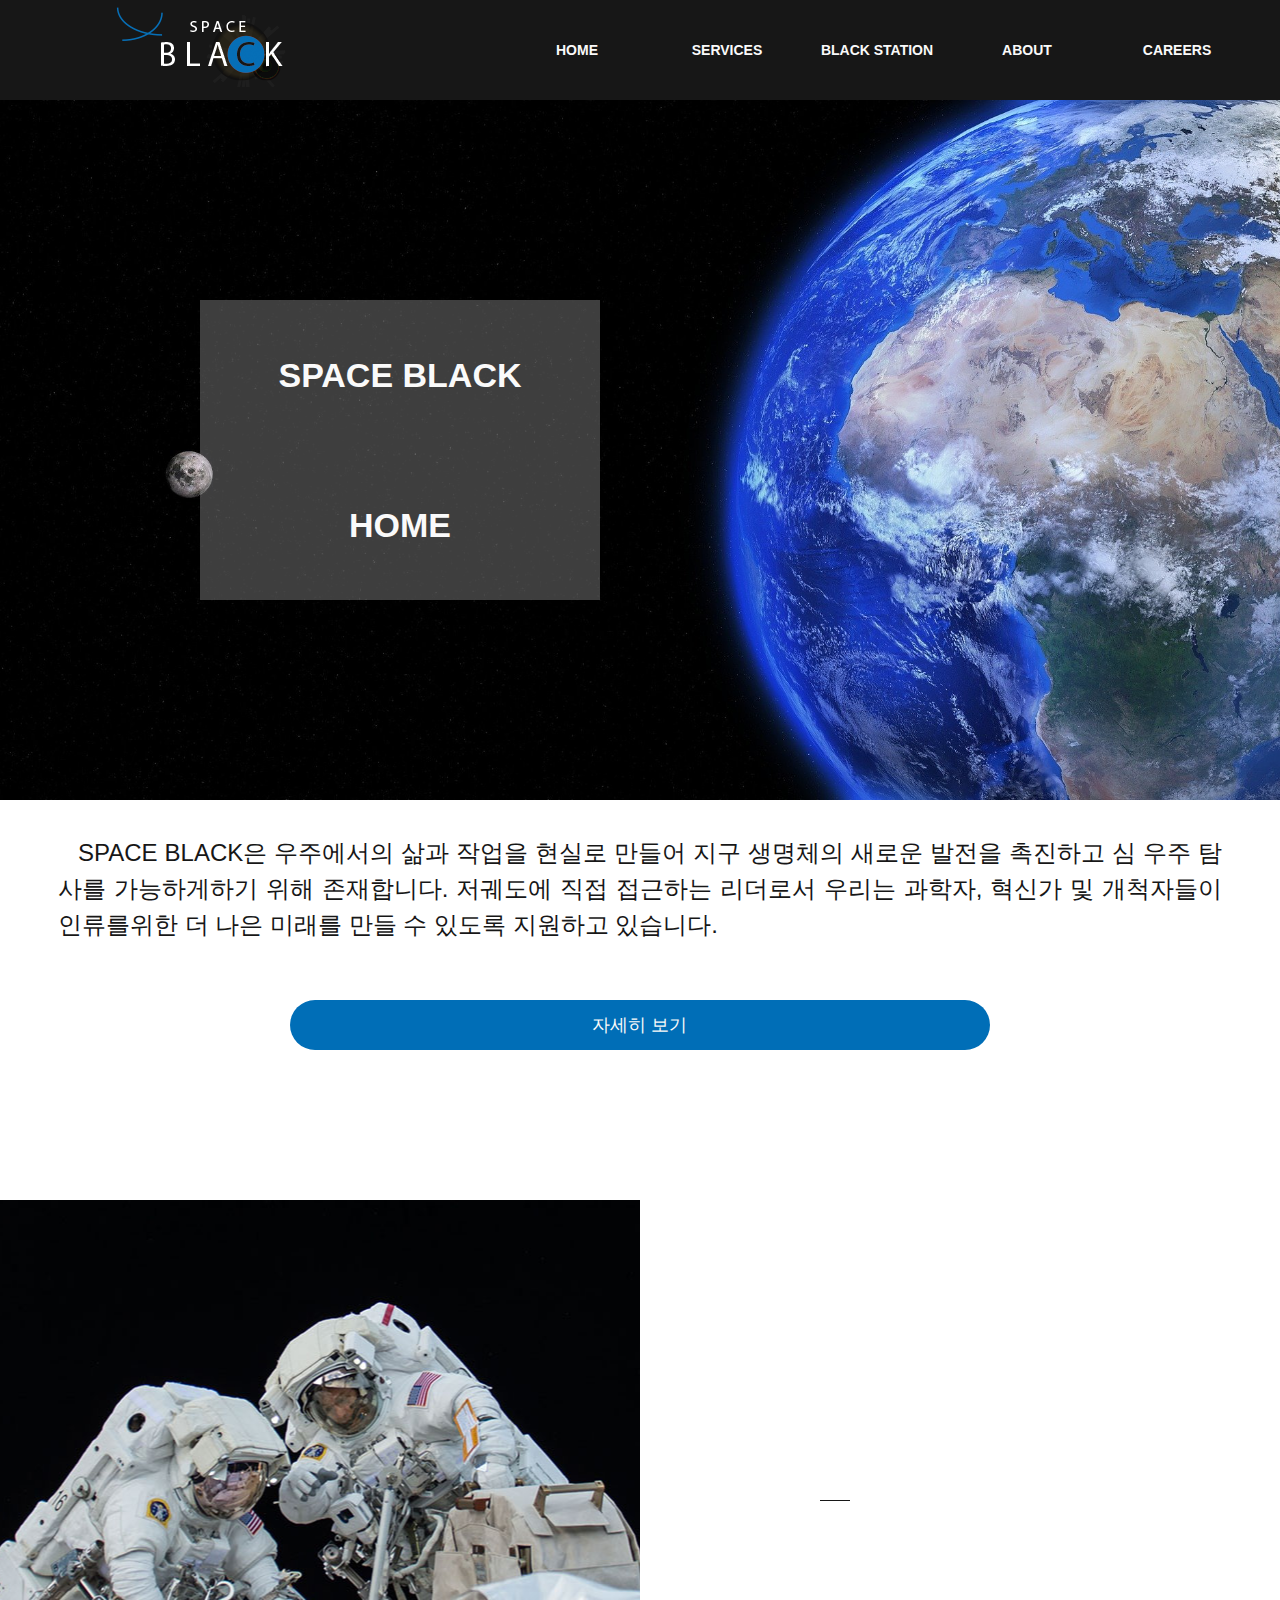
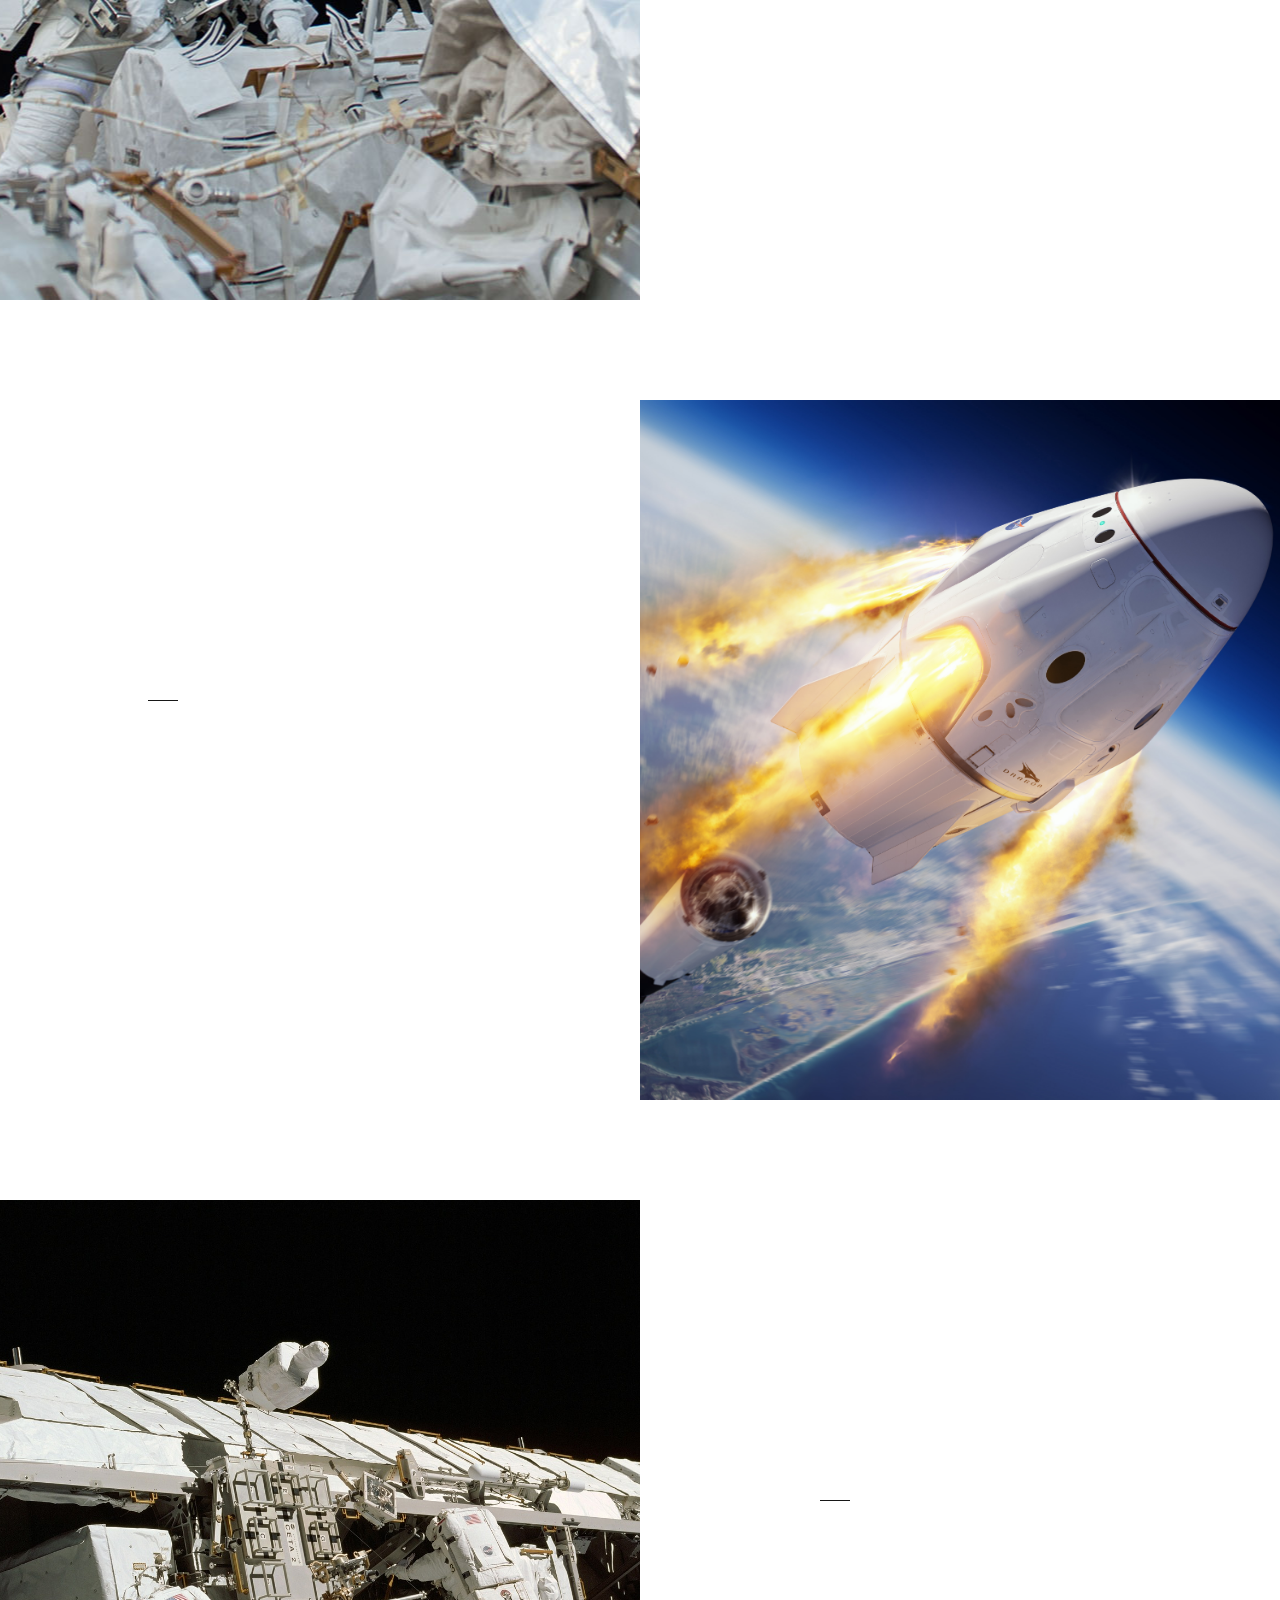
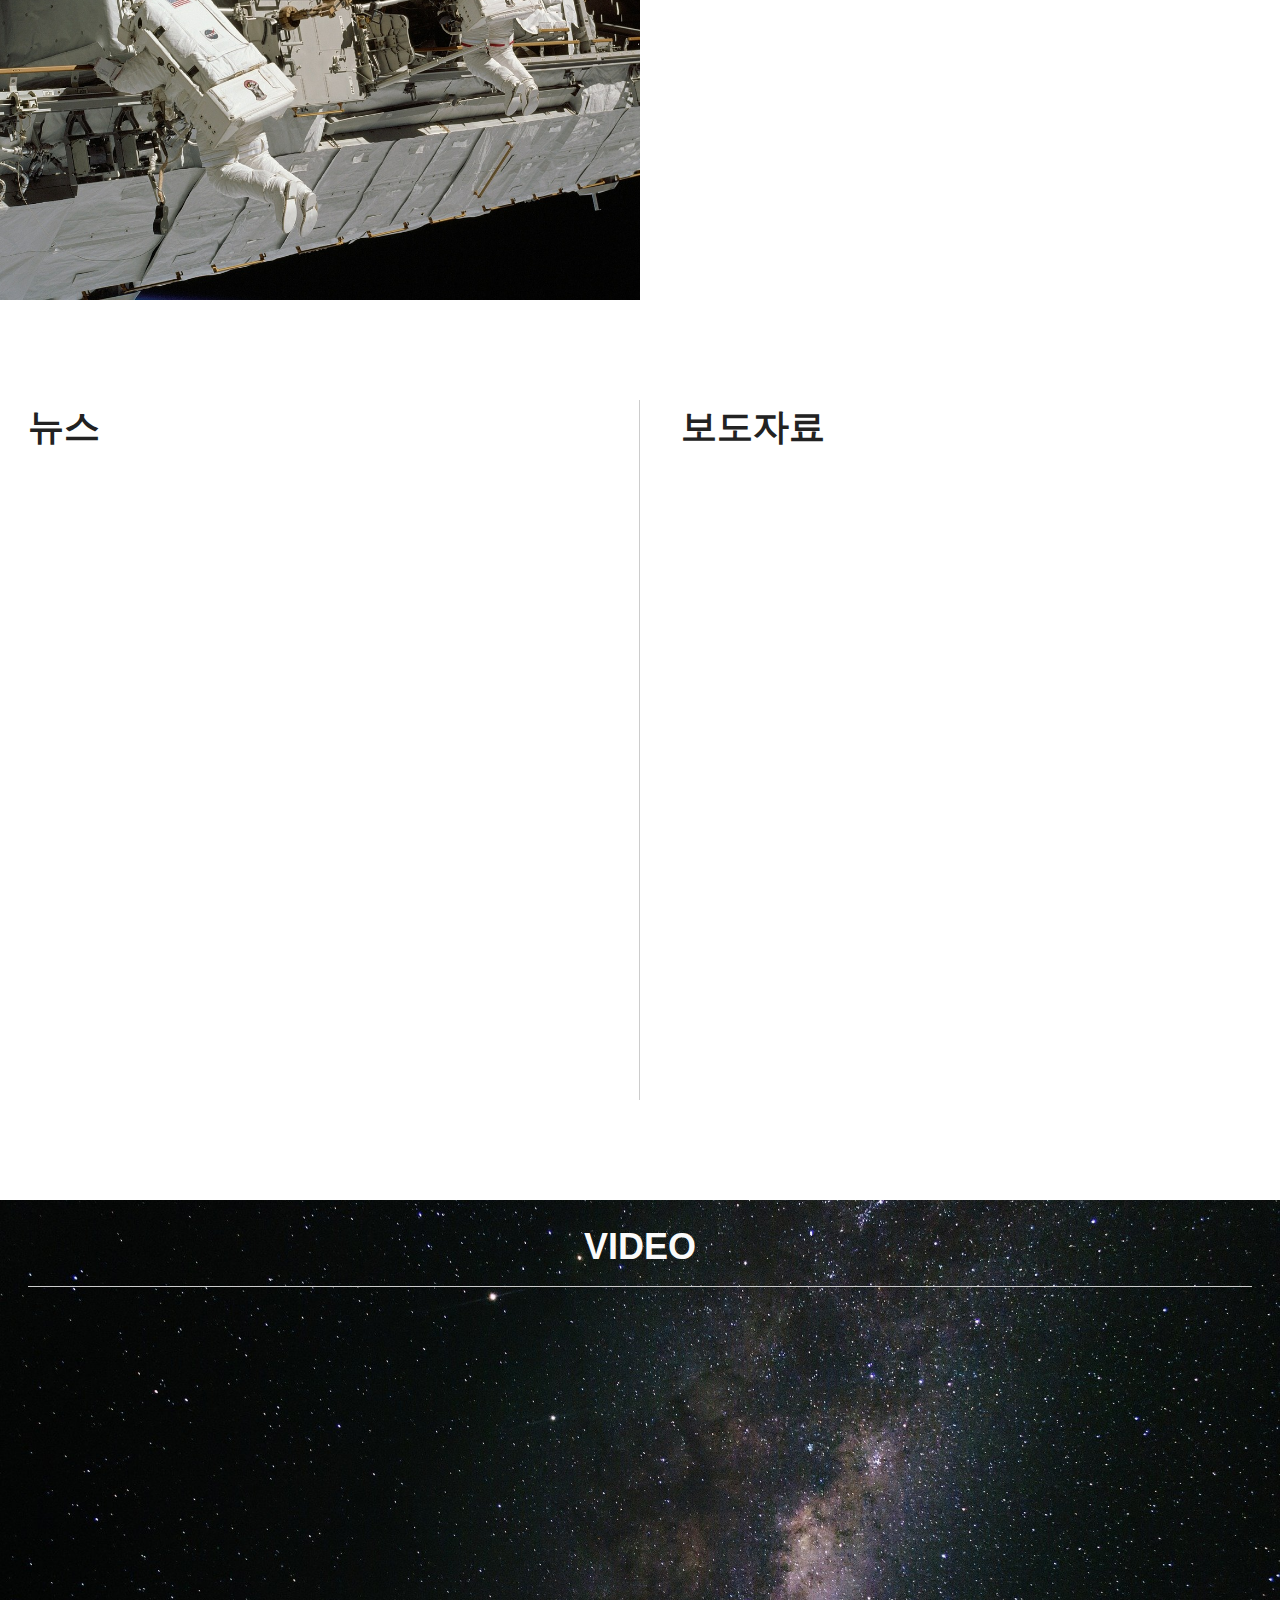
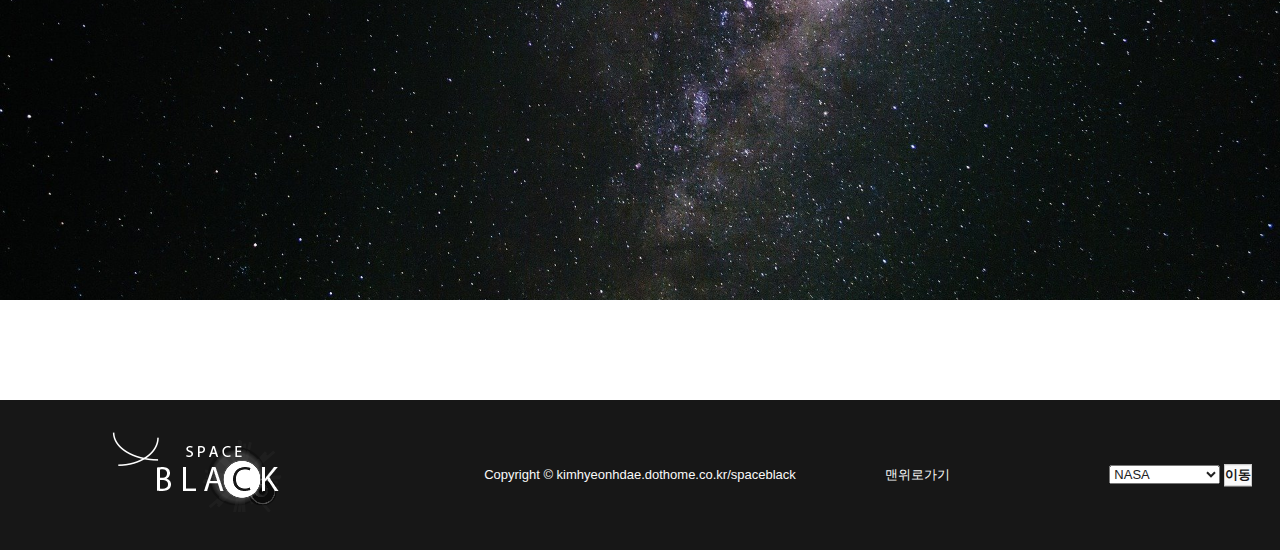
<file: index.html>
<!DOCTYPE html>
<html lang="ko">
<head>
    <meta charset="UTF-8">
    <meta name="viewport" content="width=device-width, initial-scale=1.0">
    <meta http-equiv="X-UA-Compatible" content="ie=edge">
    <meta name="author" content="kimhyeongdae">
    <meta name="description" content="민간우주사업 및 우주정보 관련 글">
    <meta name="generator" content="brackets">
    <meta name="keywords" content="김형대 블랙 black 우주관광 민간인우주인 우주인 개인">
    <title>Space Black</title>
    <!--//스타일링크-->
    <link rel="stylesheet" href="css/reset.css" type="text/css">
    <link rel="stylesheet" href="css/style.css" type="text/css">
    
    <!--//파비콘-->
    <link rel="shortcut icon" href="icon/favicon.png"> <!--//기타 브라우저용-->
    <link rel="icon" href="icon/favicon.png"> <!--//구글,윈도우용-->
    <link rel="apple-touch-icon-percomposed" href="icon/favicon.png"> <!--//애플용-->
    <!--//폰트링크-->
</head>
<body>
    <!--skip-->
    <div id="skip">
        <a href="#header">헤더 바로가기</a>
        <a href="#contents">컨텐츠 바로가기</a>
        <a href="#cont6">유투브 바로가기</a>
        <a href="#footer">푸터 바로가기</a>
    </div>
    <!--//skip-->
    <div id="wrap">
        <div id="header">
            <div class="container first_container">
                <div class="header clearfix">
                    <div class="logo">
                    <h1><a href="#"><img src="img/logo.png" alt="logo"></a></h1>
                    </div>
                    <!--//logo-->    
                    <div class="nav">
                        <ul class="clearfix">
                            <li><a href="#">HOME</a></li>
                            <li><a href="#">SERVICES</a>
                                <ul class="sub_menu">
                                    <li><a href="#">서브메뉴</a></li>
                                    <li><a href="subpage/index.html">개인 우주 비행사 임무</a></li>
                                    <li><a href="#">서브메뉴</a></li>
                                    <li><a href="#">서브메뉴</a></li>
                                </ul>
                            </li>
                            <li><a href="#">BLACK STATION</a>
                                <ul class="sub_menu">
                                    <li><a href="#">서브메뉴</a></li>
                                    <li><a href="#">서브메뉴</a></li>
                                    <li><a href="#">서브메뉴</a></li>
                                    <li><a href="#">서브메뉴</a></li>
                                </ul>
                            </li>
                            <li><a href="#">ABOUT</a>
                                <ul class="sub_menu">
                                    <li><a href="#">서브메뉴</a></li>
                                    <li><a href="#">서브메뉴</a></li>
                                    <li><a href="#">서브메뉴</a></li>
                                    <li><a href="#">서브메뉴</a></li>
                                </ul>
                            </li>
                            <li><a href="#">CAREERS</a>
                                <ul class="sub_menu">
                                    <li><a href="#">서브메뉴</a></li>
                                    <li><a href="#">서브메뉴</a></li>
                                    <li><a href="#">서브메뉴</a></li>
                                    <li><a href="#">서브메뉴</a></li>
                                </ul>
                            </li>
                        </ul>
                    </div>
                    <!--//nav-->    
                </div>
                <!--//header-->
            </div>
            <!--//header_ctn-->
        </div>
        <!--//header_wrap-->
        <div id="banner">
            <ul class="slider">
                <li class="slider_img">
                    <a href="#">
                        <span class="banner_img1">
                             <p class="ban_text">SPACE BLACK<br>HOME</p>
                        </span>
                    </a>
                </li>
                <li class="slider_img">
                    <a href="#">
                        <span class="banner_img2">
                            <p class="ban_text">SPACE BLACK<br>엔진기술</p>
                        </span>
                    </a>
                </li>
                <li class="slider_img">
                    <a href="#">
                        <span class="banner_img3">
                            <p class="ban_text">로켓 발사 테스트 및 결과</p>
                        </span>
                    </a>
                </li>
            </ul>
            <!--//slider-->
            
             <!--<div id="video">
                 <video autoplay muted loop>
                     <source src="../video/blakckbanner.webm" type="video/webm">
                 </video>
                 <p>영상을 이 브라우저에서 지원하지 않습니다.</p>
            </div>-->
            
        </div>
        <!--//banner_wrap-->
        <div id="contents">
            <div id="cont1">
                <div class="container">
                    <div class="cont_intro">
                        <div class="intro">
                            <p>SPACE BLACK은 우주에서의 삶과 작업을 현실로 만들어 지구 생명체의 새로운 발전을 촉진하고 심 우주 탐사를 가능하게하기 위해 존재합니다. 저궤도에 직접 접근하는 리더로서 우리는 과학자, 혁신가 및 개척자들이 인류를위한 더 나은 미래를 만들 수 있도록 지원하고 있습니다.</p>
                        </div>
                       <!--//intro--> 
                        <div class="int_more">
                            <a href="blackhole/index2.html">자세히 보기</a>
                        </div>
                        <!--//int_more-->
                    </div>
                    <!--//cont_intro-->
                </div>
                <!--//cont_intro_ctn-->
            </div>
            <!--//cont1_wrap-->
            <div id="Ghostbox"></div>
            <!--//Ghostbox_wrap-->
            <div id="cont2" class="clearfix">
                <div id="section1_photo">
                    <div class="container"></div>
                    <!--//section1photo_ctn-->
                </div>
                <!--//section1_photo-->
                <div id="section1_info">
                    <div class="container">
                        <div class="section1_info">
                            <div class="info">
                                <div>
                                    <h2>인간 우주 비행</h2>
                                    <p>저렴한 비용으로 지구 궤도에 유연하고 전례없는 접근을 원하는 국가, 기업 및 개인을위한 NASA 수준의 교육, 임무 설계, 공급 및 운송.</p>
                                </div>
                            </div>
                            <!--//info-->
                            <div class="borderbox"></div>
                            <!--//borderbox-->
                            <div class="info_link">
                                 <a href="#">국립 우주 비행사 임무></a>
                                 <a href="subpage/index.html">개인 우주 비행사 임무></a>
                            </div>
                            <!--//info_link-->
                       </div>
                       <!--//section1_info-->
                    </div>
                    <!--//section1_info_ctn-->
                </div>
                <!--//section1_info_wrap-->
            </div>
            <!--//cont2_wrap-->
            <div id="Ghostbox"></div>
            <!--//Ghostbox-->
            <div id="cont3" class="clearfix">
                <div id="section2_info">
                    <div class="container">
                        <div class="section2_info">
                            <div class="info2">
                                <div>
                                    <h2>궤도 상 상업 및 과학</h2>
                                    <p>SPACE BLACK은 최신 연구 및 제조를 수행하고, 혁신을위한 새로운 길을 추구하며, 고유 한 브랜드 파트너십을 개발하기 위해 가까운 장래에 완전한 상용 플랫폼과 현재 액세스 할 수 있습니다.</p>
                                </div>
                            </div>
                            <!--//info2-->
                            <div class="borderbox2"></div>
                            <!--//borderbox2-->
                            <div class="info2_link">
                                <a href="#">제조></a>
                                <a href="#">연구></a>
                                <a href="#">미디어 및 브랜드 파트너쉽></a>
                            </div>
                            <!--//info2_link-->
                        </div>
                        <!--//section2_info-->
                    </div>
                    <!--//section2_info_ctn-->
                </div>
                <!--//section2_info_wrap-->
                <div id="section2_photo">
                    <div class="container"></div>
                </div>
                <!--//section2_photo_ctn-->
            </div>
            <!--//cont3_wrap-->
            <div id="Ghostbox"></div>
            <!--//Ghostbox-->
            <div id="cont4" class="clearfix">
                <div id="section3_photo">
                    <div class="container"></div>
                    <!--//section3_photo_ctn-->
                </div>
                <!--//section3_photo-->
                <div id="section3_info">
                    <div class="container">
                        <div class="section3_info">
                            <div class="info3">
                                 <div>
                                     <h2>우주 탐사 지원</h2>
                                     <p>달과 화성 임무의 선구자로서 완벽해야하는 중요 시스템 및 기술에 대한 신뢰할 수있는 우주 내 테스트-우주 정착의 다음 단계에서 성공을 촉진합니다.</p>
                                 </div>
                             </div>
                            <!--//info-->
                            <div class="borderbox3"></div>
                            <!--//borderbox3-->
                            <div class="info3_link">
                                <a href="#">시스템 성숙></a>
                                <a href="#">우주 비행사 훈련></a>
                                <a href="#">절차 검증></a>
                            </div>
                            <!--//link3-->
                        </div>
                        <!--//section3_info-->     
                    </div>
                    <!--//section3_info_ctn-->
                </div>
                <!--//section3_info_wrap-->
            </div>
            <!--//cont4_wrap-->
            <div id="Ghostbox"></div>
            <!--//Ghostbox-->
            <div id="cont5">
                <div class="container">
                    <div class="cont5 clearfix">
                        <div class="news clearfix">
                            <h2>뉴스</h2>
                            <div class="article atc">
                                <div class=news_logo><a href="https://www.geekwire.com/2020/russian-space-officials-say-space-adventures-struck-deal-let-customer-spacewalk/" target="_blank"><img src="img/newslogo1.png" alt="뉴스로고1"></a>
                                </div>
                                <!--//news_logo-->
                                <div class="news_words">
                                    <a href="#">SPACE BLACK은 러시아가 승인한 후 우주 유영을 할 고객을 찾습니다.</a>
                                    <p>2020년 6월 26일</p>
                                </div>
                                <!--//news_words-->
                            </div>
                            <!--//article-->
                            <div class="article2 atc">
                                <div class="news2_logo">
                                    <a href="#"><img src="img/newlogo2.png" alt="뉴스로고2"></a>
                                </div>
                                <!--//news2_logo-->
                                <div class="news2_word">
                                    <a href="#">SPACE BLACK은 우주 관광 에이전시와 협력하여 우주선에 탑승한 놀이기구를 판매합니다.
                                    </a>
                                    <p>2020년 2월 25일</p>
                                </div>
                                <!--//news2_words-->
                            </div>
                            <!--//article2-->
                            <div class="article3 atc">
                                <div class="news3_logo">
                                    <a href="#"><img src="img/newslogo3.png" alt="뉴스로고3"></a>
                                </div>
                                <!--//news3_logo-->
                                <div class="news3_words">
                                    <a href="#">SPACE BLACK은 ISS보다 두 배 높은 우주 관광객을 비행 할 계획을 가지고 있습니다.
                                    </a>
                                    <p>2020년 2월 25일</p>
                                </div>
                                <!--//news3_words-->
                            </div>
                            <!--//article3-->
                        </div>
                        <!--//news-->
                        <div class="press">
                            <h2>보도자료</h2>
                            <div class="article1 atc">
                                <div class="press1_words">
                                    <a href="#">Energia와 SPACE BLACK, 궤도 우주관광 비행 계약</a>
                                    <p>2020년 6월 25일</p>
                                </div>
                            </div>
                            <!--//article1-->
                            <div class="article2 atc">
                                <div class="press2_words">
                                    <a href="#">SPACE BLACK, SpaceX와의 계약을 통해 승무원 드래곤 우주선에 민간인 발사</a>
                                    <p>2020년 2월 18일</p>
                                </div>
                            </div>
                            <!--//article2-->
                            <div class="article3 atc">
                                <div class="press3_words">
                                    <a href="#">Roscosmos와 SPACE BLACK, 궤도 우주 관광 비행 계약 체결</a>
                                    <p>2019년 2월 19일</p>
                                </div>
                            </div>
                            <!--//article3-->
                        </div>
                        <!--//press-->
                    </div>
                    <!--//cont5-->
                </div>
                <!--//cont5_ctn-->
            </div>
            <!--//cont5_wrap-->
            <div id="Ghostbox"></div>
            <!--//Ghostbox-->
            <div id="cont6">
                <div class="container">
                    <div class="youtube">
                        <h2>VIDEO</h2>
                        <iframe width="1224" height="500" src="https://www.youtube.com/embed/P3-lbPpxUEw" frameborder="0" allow="accelerometer; autoplay; clipboard-write; encrypted-media; gyroscope; picture-in-picture" allowfullscreen></iframe>
                    </div>
                    <!--//youtube-->        
                </div>
                <!--//cont6_ctn-->
            </div>
            <!--//cont6_wrap-->
            <div id="Ghostbox"></div>
            <!--//Ghostbox-->
        </div>
        <!--//contents_wrap-->
        <div id="footer">
            <div class="container">
                <div class="footer">
                    <div class="f_logo">
                        <a href="#"><img src="img/btmlogo.png" alt="바텀로고"></a>
                    </div>
                    <!--//f_logo-->
                    <div class="f_copy">
                        <p>Copyright &copy; kimhyeonhdae.dothome.co.kr/spaceblack</p>
                    </div>
                    <!--//f_copy-->
                    <div class="f_select">
                        <form id="select" name="select" class="select">
                            <select id="fam" name="fam">
                                <option value="https://www.nasa.gov/" name="NASA" selected="selected">NASA</option>
                                <option value="https://www.spacex.com/" name="SPACE X">SPACE X</option>
                                <option value="https://www.axiomspace.com/" name="AXIOM SPACE">AXIOM SPACE</option>
                            </select>
                            <button type="button" class="selet_btn">이동</button>
                        </form>
                        <a href="#header">맨위로가기</a>
                    </div>
                    <!--//f_select-->
                </div>
                <!--//footer-->
            </div>
            <!--//footer_ctn-->
        </div>
        <!--//footer_wrap-->
    </div>    
    <!--//wrap-->
    
    
    <!--script-->
    <script src="https://ajax.googleapis.com/ajax/libs/jquery/1.12.4/jquery.min.js"></script>
    
    
    
    
    <script>
        //배너2 슬라이드
        //var slider=$(".slider");
        //var sliderimg=$(".slider_img");
        
        //setInterval(function(){
            //slider.animate({left:-100%},400,function(){
                //$(".slider_img:first-child").appendTo(slider);
                //slider.css("left","0");
            //});
        //},3000);
        
        //배너
        $(".slider>li").hide();
        $(".slider>li:first-child").show();
        
        setInterval(function(){
            $(".slider>li:first-child").fadeOut(3000).next().fadeIn(3000).end(3000).appendTo(".slider");
        },5000);
        
        //스크롤 애니메이션
        var offset= 800;
        var cont2ost = $("#cont2").offset().top - offset;
        var cont3ost = $("#cont3").offset().top - offset;
        var cont4ost = $("#cont4").offset().top - offset;
        var cont5ost = $("#cont5").offset().top - offset;
        
        $(window).scroll(function(){
            if($(this).scrollTop() > cont2ost){
                $(".section1_info>div").addClass("active");
            }
            if($(this).scrollTop() > cont3ost){
                $(".section2_info>div").addClass("active");
            }
            if($(this).scrollTop() > cont4ost){
                $(".section3_info>div").addClass("active");
            }
            if($(this).scrollTop() > cont5ost){
                $(".cont5 .news div").addClass("active");
                $(".cont5 .press div").addClass("active");
            }
        });
        
        
        
        //패밀리 사이트 이동
        $(".selet_btn").click(function(){
            window.location.href=$("#fam").val();
        });
        
        //서브메뉴
        $(".nav>ul>li").hover(function(){
            $(this).find(".sub_menu").stop().slideDown(500);
        },function(){
            $(this).find(".sub_menu").stop().slideUp(700);
        });
    </script>
    
    
    
    
    
    
    
    
    
    
    
    
    
    
    
    
</body>
</html>
</file>
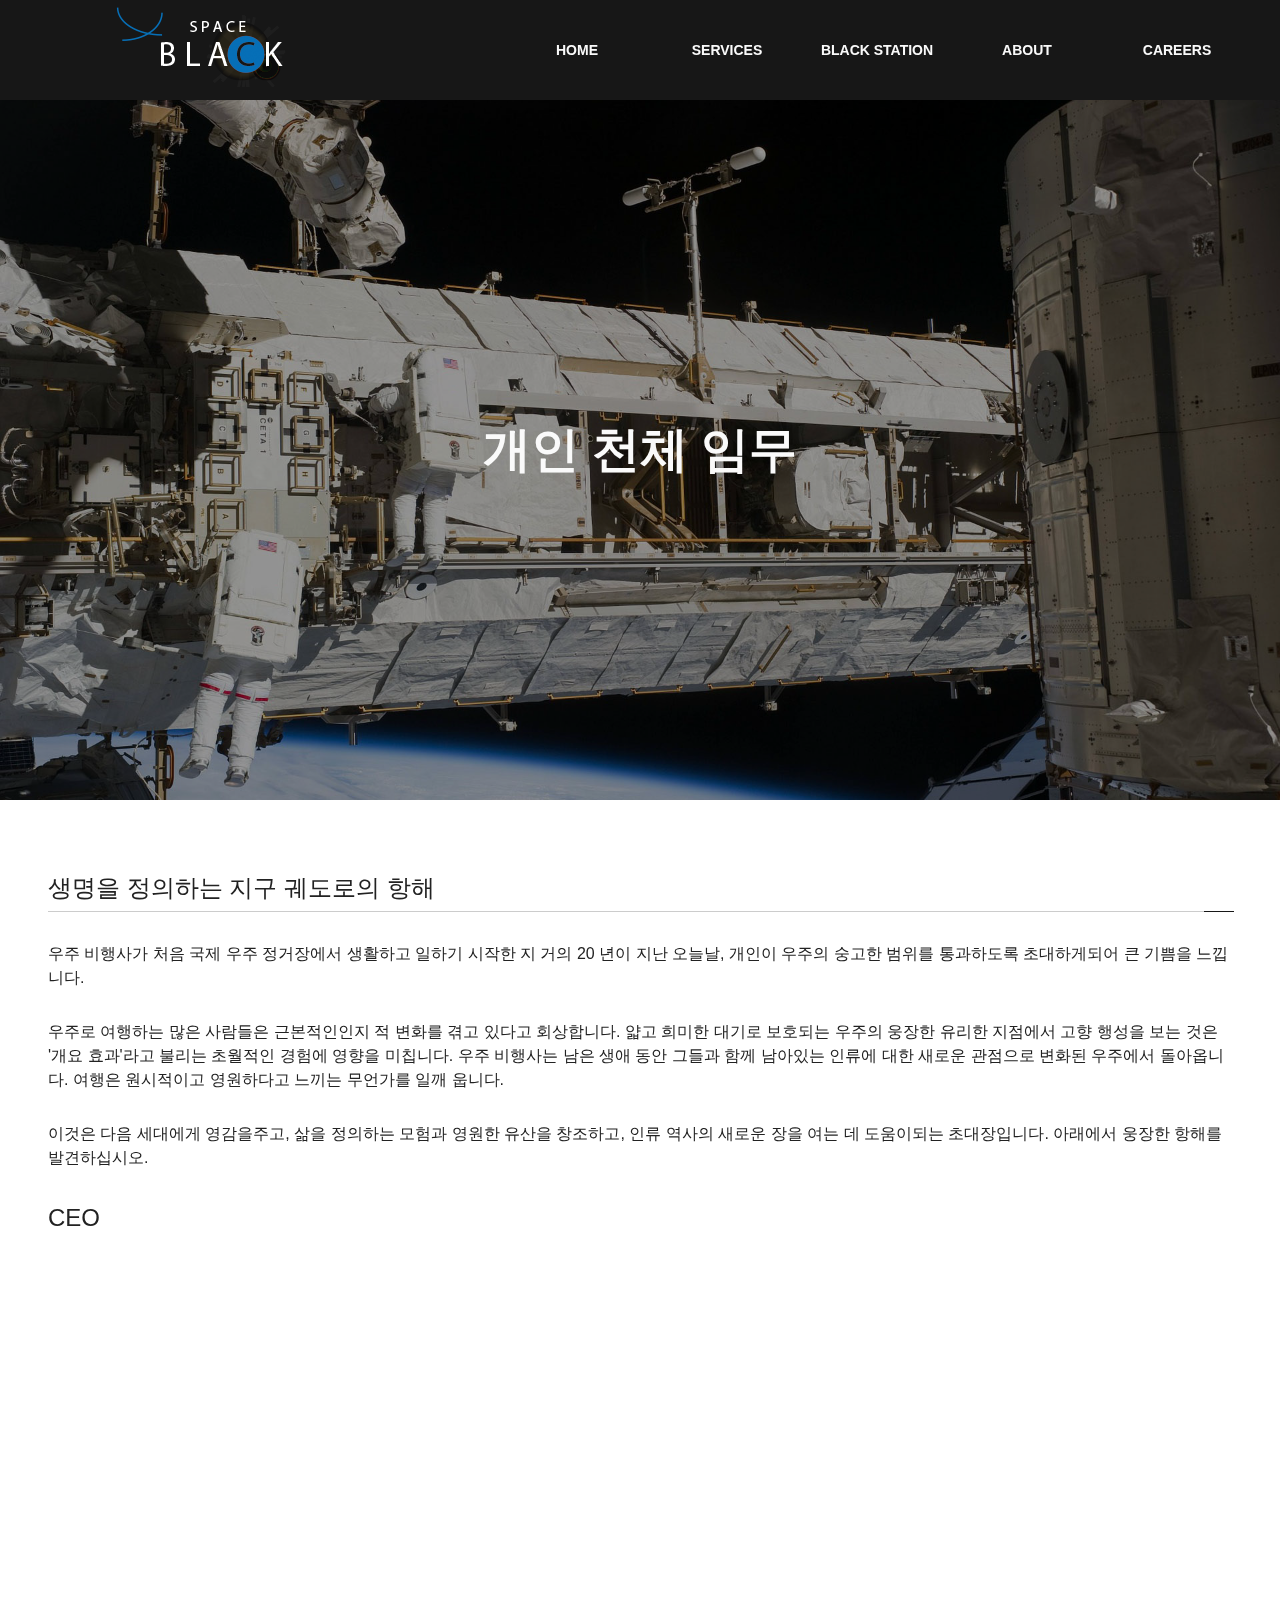
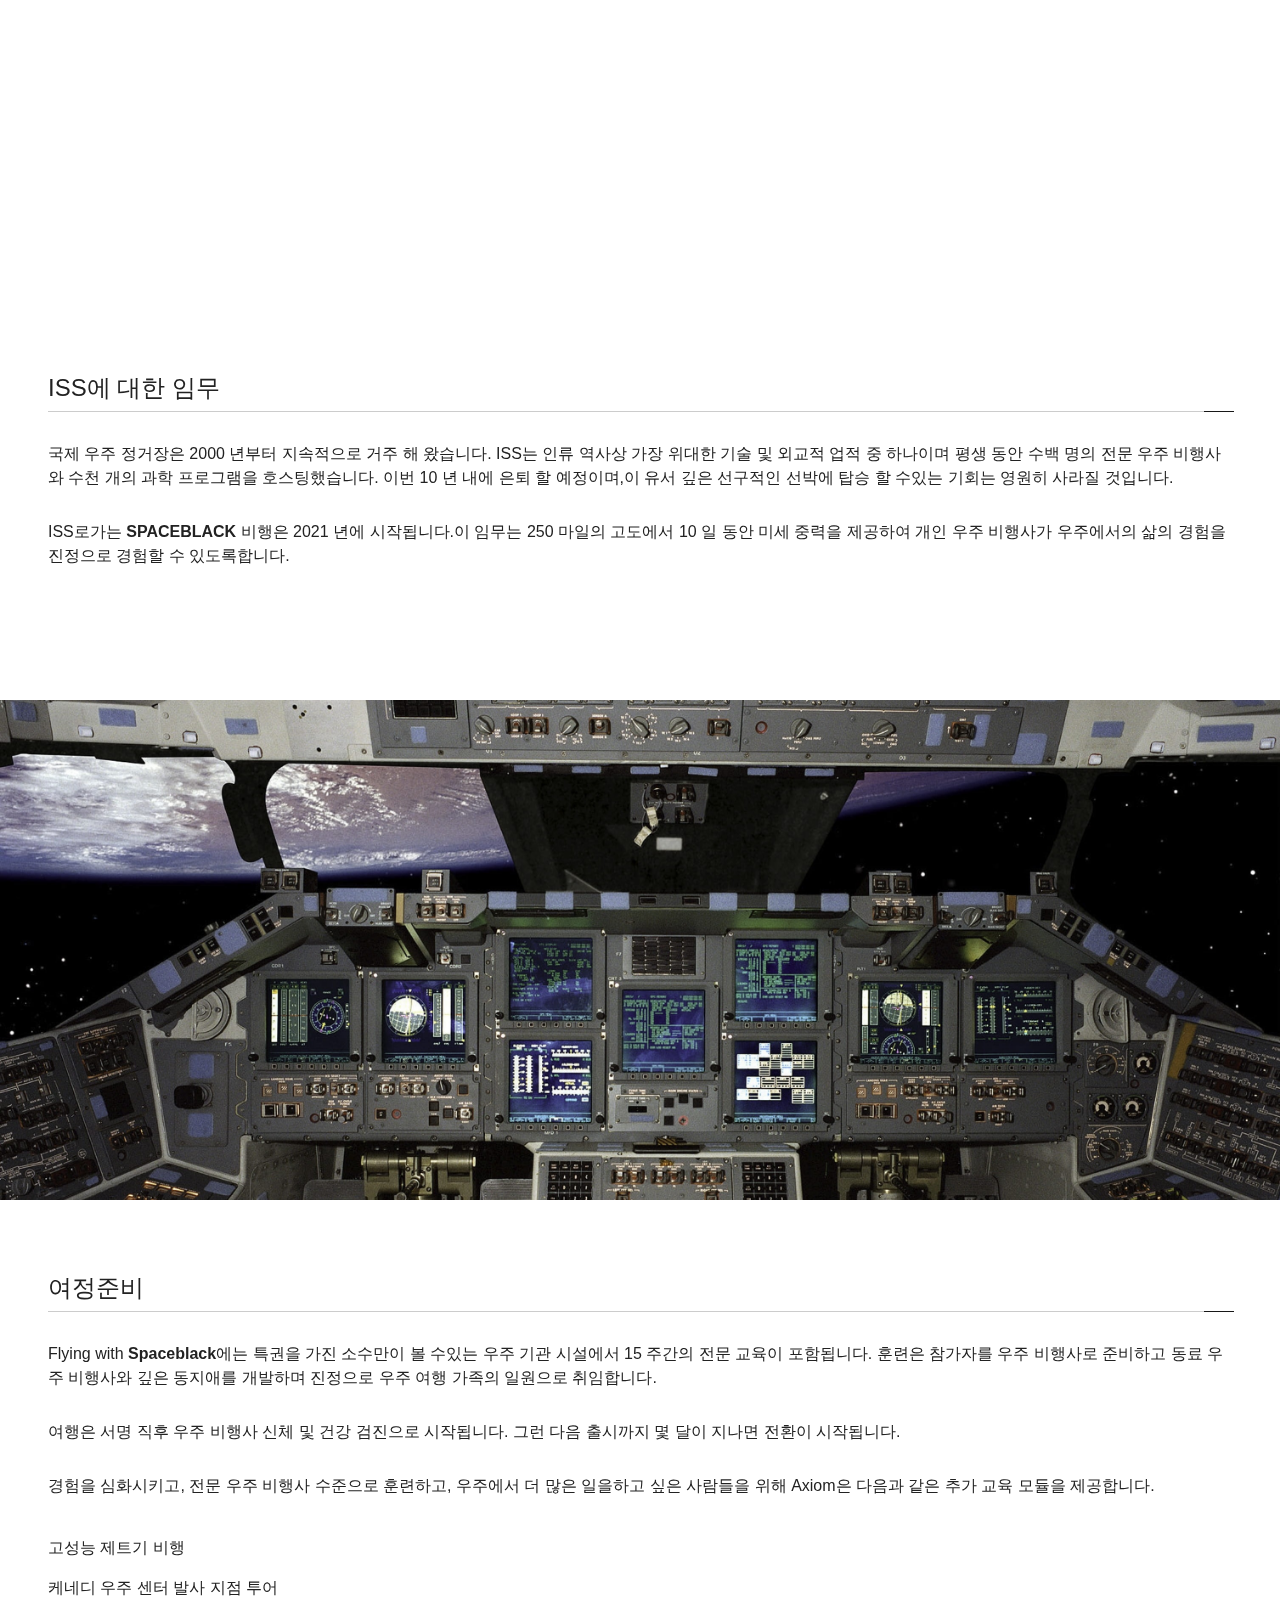
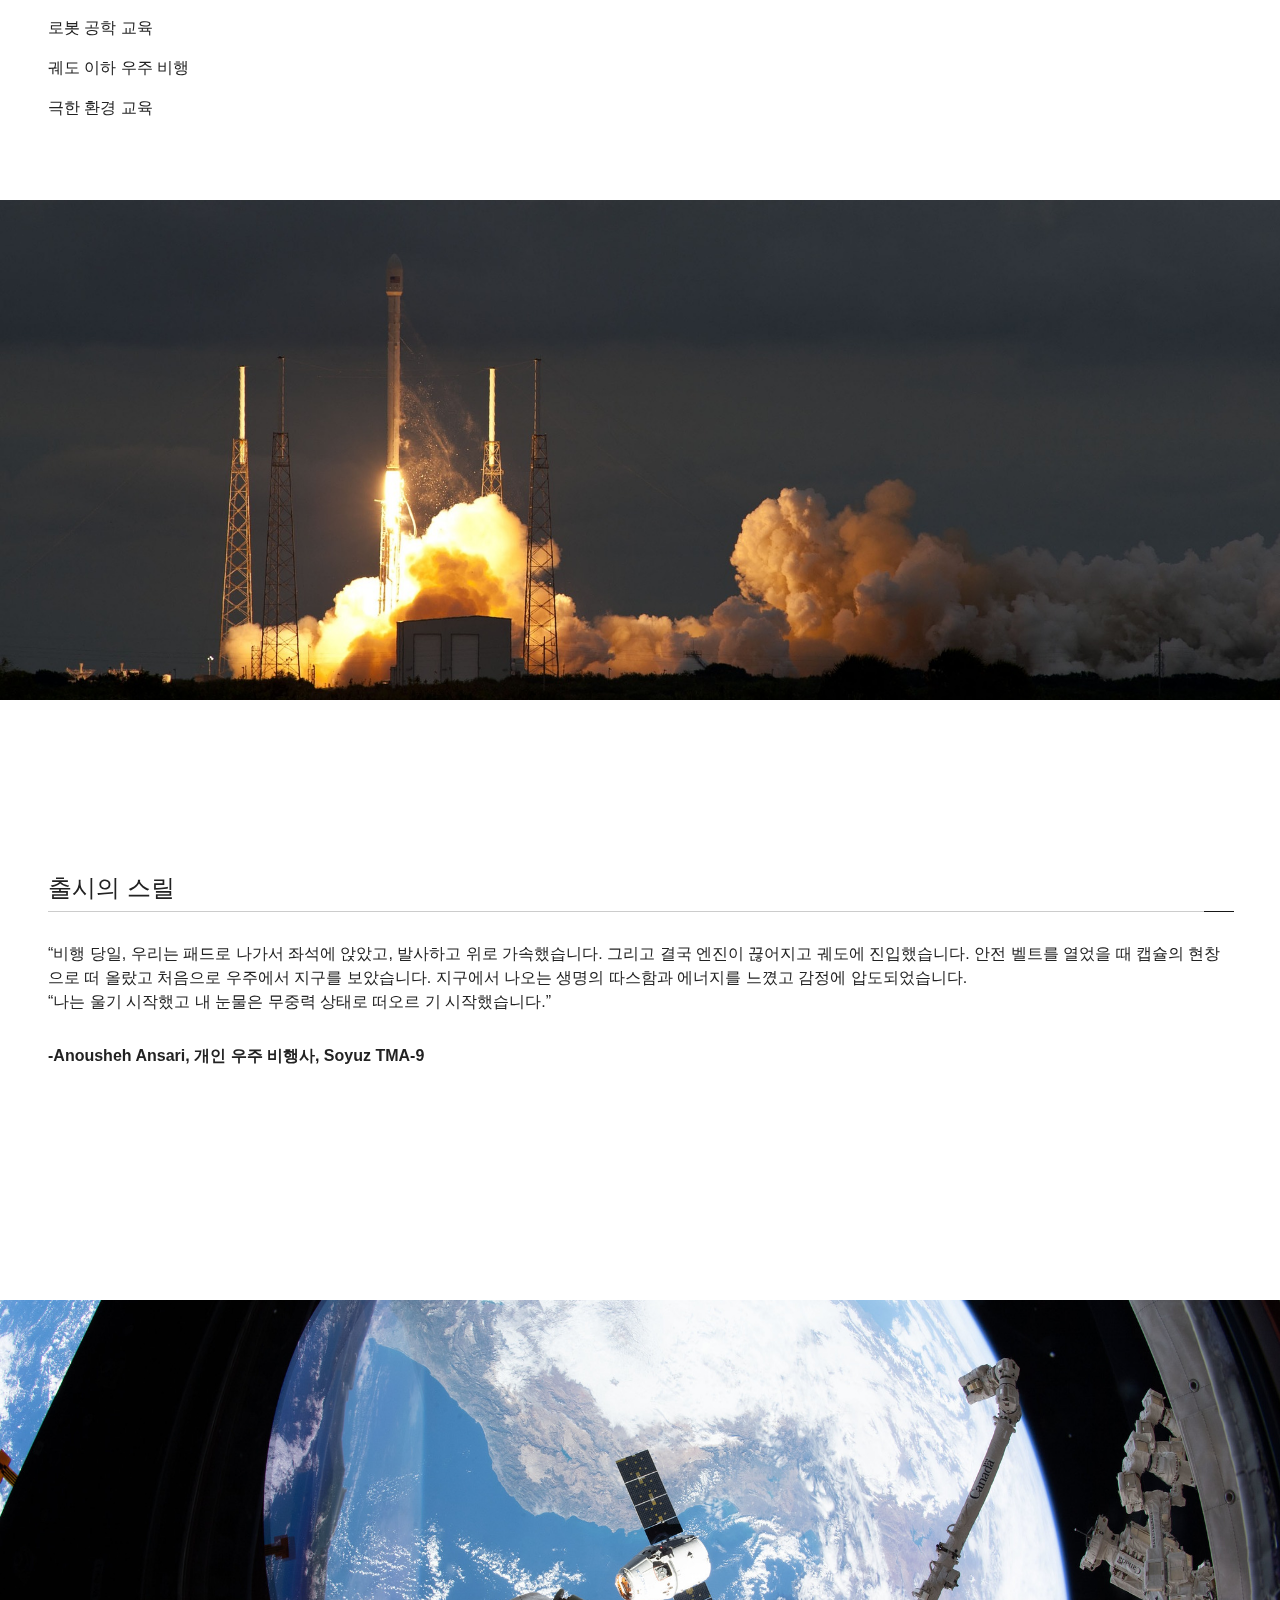
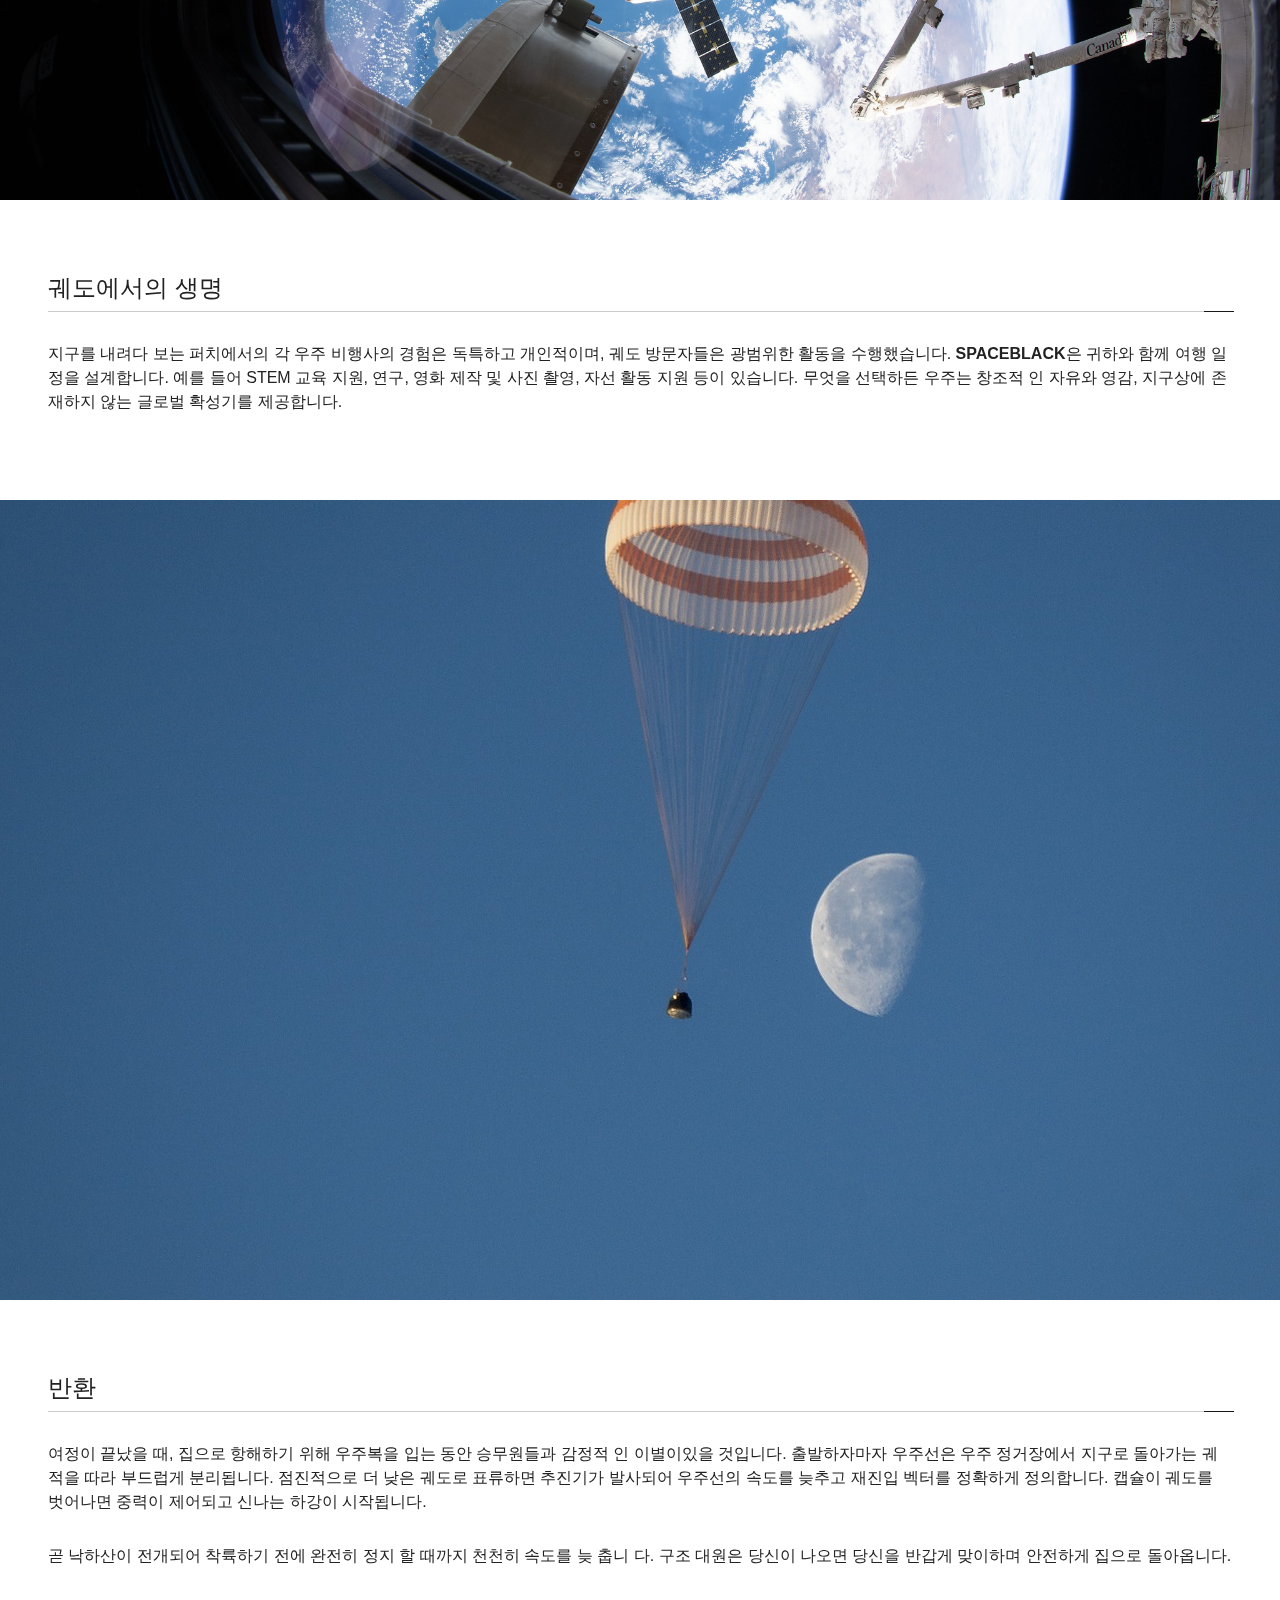
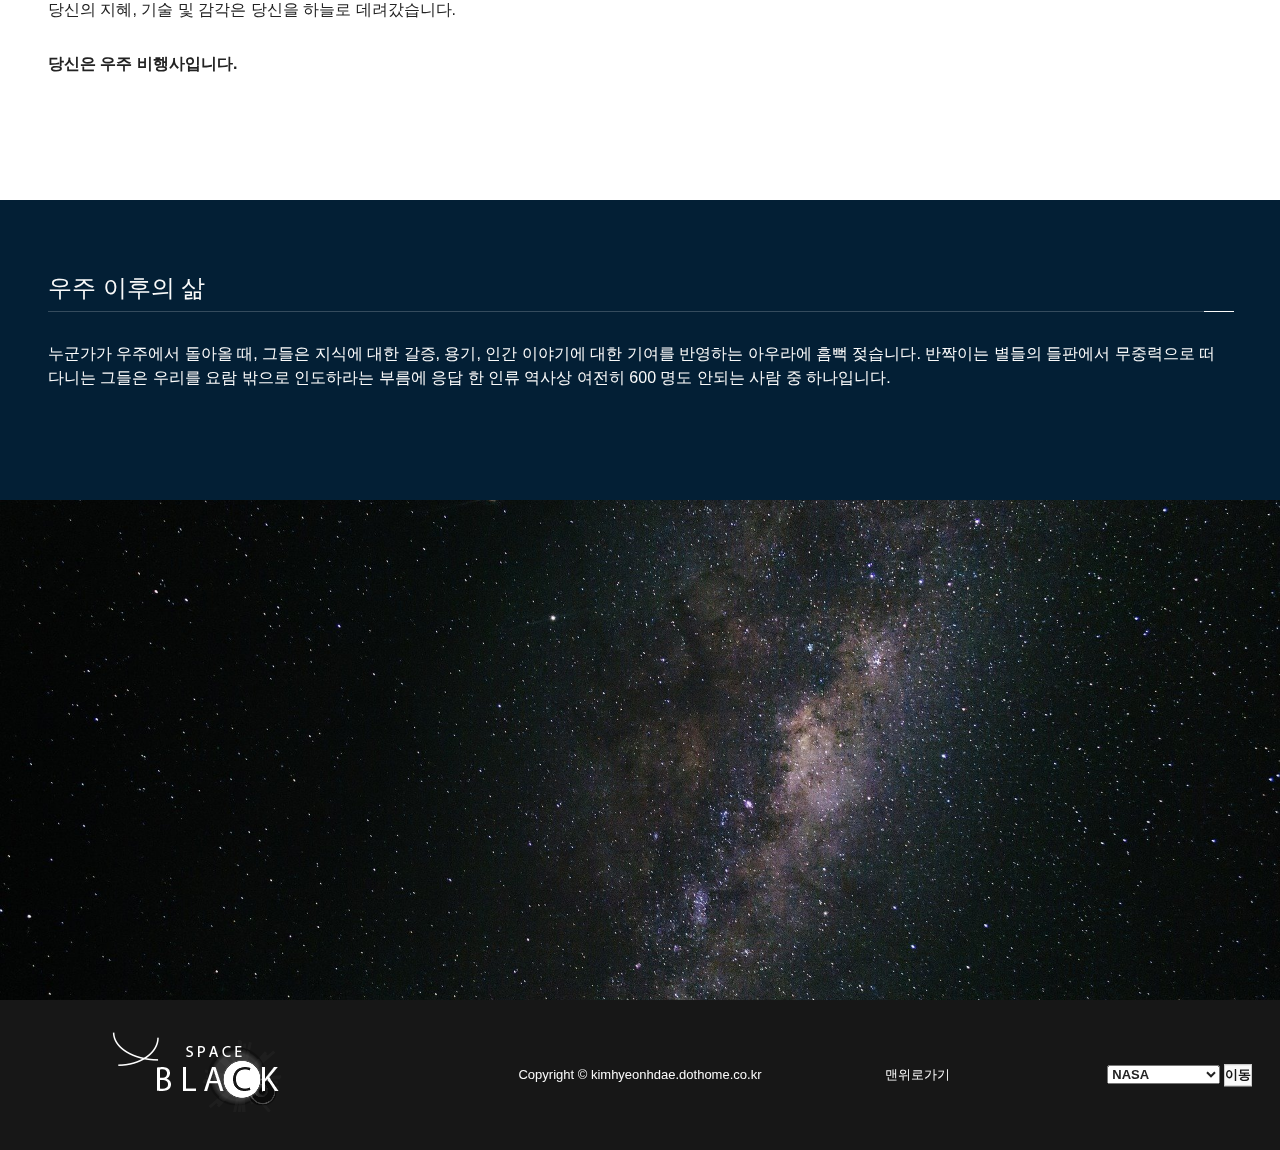
<file: subpage/index.html>
<!DOCTYPE html>
<html lang="ko">
<head>
    <meta charset="UTF-8">
    <meta name="viewport" content="width=device-width, initial-scale=1.0">
    <meta http-equiv="X-UA-Compatible" content="ie=edge">
    <meta name="author" content="kimhyeongdae">
    <meta name="description" content="민간우주사업 및 우주정보 관련 글">
    <meta name="generator" content="brackets">
    <meta name="keywords" content="김형대 블랙 black 우주관광 민간인우주인 우주인 개인">
    <title>Space Black</title>
    <!--//스타일링크-->
    <link rel="stylesheet" href="css/reset.css">
    <link rel="stylesheet" href="css/style.css">
    
    <!--//파비콘-->
    <link rel="shortcut icon" href="../icon/favicon.png"> <!--//기타 브라우저용-->
    <link rel="icon" href="../icon/favicon.png"> <!--//구글,윈도우용-->
    <link rel="apple-touch-icon-percomposed" href="../icon/favicon.png"> <!--//애플용-->
</head>
<body>
    <div id="skip">
        <a href="#header">헤더 바로가기</a>
        <a href="#contents">컨텐츠 바로가기</a>
        <a href="#footer">푸터 바로가기</a>
    </div>
    <!--//skip-->
    <div id="wrap">
        <div id="header">
            <div class="container first_container">
                <div class="header clearfix">
                    <div class="logo">
                    <h1><a href="../index.html"><img src="img/logo.png" alt="logo"></a></h1>
                    </div>
                    <!--//logo-->    
                    <div class="nav">
                        <ul class="clearfix">
                            <li><a href="../index.html">HOME</a></li>
                            <li><a href="#">SERVICES</a>
                                <ul class="sub_menu">
                                    <li><a href="#">서브메뉴</a></li>
                                    <li><a href="#">개인 우주 비행사 임무</a></li>
                                    <li><a href="#">서브메뉴</a></li>
                                    <li><a href="#">서브메뉴</a></li>
                                </ul>
                            </li>
                            <li><a href="#">BLACK STATION</a>
                                <ul class="sub_menu">
                                    <li><a href="#">서브메뉴</a></li>
                                    <li><a href="#">서브메뉴</a></li>
                                    <li><a href="#">서브메뉴</a></li>
                                    <li><a href="#">서브메뉴</a></li>
                                </ul>
                            </li>
                            <li><a href="#">ABOUT</a>
                                <ul class="sub_menu">
                                    <li><a href="#">서브메뉴</a></li>
                                    <li><a href="#">서브메뉴</a></li>
                                    <li><a href="#">서브메뉴</a></li>
                                    <li><a href="#">서브메뉴</a></li>
                                </ul>
                            </li>
                            <li><a href="#">CAREERS</a>
                                <ul class="sub_menu">
                                    <li><a href="#">서브메뉴</a></li>
                                    <li><a href="#">서브메뉴</a></li>
                                    <li><a href="#">서브메뉴</a></li>
                                    <li><a href="#">서브메뉴</a></li>
                                </ul>
                            </li>
                        </ul>
                    </div>
                    <!--//nav-->    
                </div>
                <!--//header-->
            </div>
            <!--//header_ctn-->
        </div>
        <!--//header_wrap-->
        <div id="banner">
            <div class="banner_img">
                <p>개인 천체 임무</p>
            </div>   
            <div class="container">
            </div>
        </div>
        <!--//banner_wrap--> 
        <div id="contents">
            <div id="cont1">
                <div class="container">
                    <div class="cont1">
                        <h2>생명을 정의하는 지구 궤도로의 항해</h2>
                        <div class="borderbox"></div>
                        <div class="cont1_text">
                            <p>우주 비행사가 처음 국제 우주 정거장에서 생활하고 일하기 시작한 지 거의 20 년이 지난 오늘날, 개인이 우주의 숭고한 범위를 통과하도록 초대하게되어 큰 기쁨을 느낍니다.</p>
                            <p>우주로 여행하는 많은 사람들은 근본적인인지 적 변화를 겪고 있다고 회상합니다. 얇고 희미한 대기로 보호되는 우주의 웅장한 유리한 지점에서 고향 행성을 보는 것은 '개요 효과'라고 불리는 초월적인 경험에 영향을 미칩니다. 우주 비행사는 남은 생애 동안 그들과 함께 남아있는 인류에 대한 새로운 관점으로 변화된 우주에서 돌아옵니다. 여행은 원시적이고 영원하다고 느끼는 무언가를 일깨 웁니다.</p>
                            <p>이것은 다음 세대에게 영감을주고, 삶을 정의하는 모험과 영원한 유산을 창조하고, 인류 역사의 새로운 장을 여는 데 도움이되는 초대장입니다. 아래에서 웅장한 항해를 발견하십시오.</p>
                        </div>
                        <!--//cont1_text-->
                        <span class="ceotext">CEO</span>
                    </div>
                    <!--//cont1-->
                </div>
            </div>
            <!--//cont1_wrap-->
            <div id="cont2">
                <div class="lookbox">
                    <p>INTERNATIONAL SPACE STATION</p>
                </div>
                <!--//lookbox-->
                <div class="container"></div>
            </div>
            <!--//cont2_wrap-->
            <div id="cont3">
                <div class="container">
                    <div class="cont3">
                        <h2>ISS에 대한 임무</h2>
                        <div class="borderbox"></div>
                        <div class="cont3_text">
                            <p>국제 우주 정거장은 2000 년부터 지속적으로 거주 해 왔습니다. ISS는 인류 역사상 가장 위대한 기술 및 외교적 업적 중 하나이며 평생 동안 수백 명의 전문 우주 비행사와 수천 개의 과학 프로그램을 호스팅했습니다. 이번 10 년 내에 은퇴 할 예정이며,이 유서 깊은 선구적인 선박에 탑승 할 수있는 기회는 영원히 사라질 것입니다.</p>
                            <p>ISS로가는 <em>spaceblack</em> 비행은 2021 년에 시작됩니다.이 임무는 250 마일의 고도에서 10 일 동안 미세 중력을 제공하여 개인 우주 비행사가 우주에서의 삶의 경험을 진정으로 경험할 수 있도록합니다. </p>
                        </div>
                        <!--//cont3_text-->
                    </div>
                    <!--//cont3-->
                </div>
            </div>
            <!--//cont3_wrap-->
            <div id="cont4">
                <div class="cont4">
                    <span class="img"></span>
                    <div class="cont4_caption">
                        <p>ASTRONAUT TRAINING SPACECRAFT SIMULATION DEVICE</p>
                    </div>  
                </div>
            </div>
            <!--//cont4_wrap-->
            <div id="cont5">
                <div class="container">
                    <div class="cont5">
                        <h2>여정준비</h2>
                        <div class="borderbox"></div>
                        <div class="cont5_text">
                            <p>Flying with <em>spaceblack</em>에는 특권을 가진 소수만이 볼 수있는 우주 기관 시설에서 15 주간의 전문 교육이 포함됩니다. 훈련은 참가자를 우주 비행사로 준비하고 동료 우주 비행사와 깊은 동지애를 개발하며 진정으로 우주 여행 가족의 일원으로 취임합니다.</p>
                            <p>여행은 서명 직후 우주 비행사 신체 및 건강 검진으로 시작됩니다. 그런 다음 출시까지 몇 달이 지나면 전환이 시작됩니다.</p>
                            <p>경험을 심화시키고, 전문 우주 비행사 수준으로 훈련하고, 우주에서 더 많은 일을하고 싶은 사람들을 위해 Axiom은 다음과 같은 추가 교육 모듈을 제공합니다.</p>
                            <p class="last">고성능 제트기 비행<br>케네디 우주 센터 발사 지점 투어<br>로봇 공학 교육<br>궤도 이하 우주 비행<br>극한 환경 교육</p>
                        </div>
                        <!--//cont5_text-->
                    </div>
                    <!--//cont5-->
                </div>
            </div>
            <!--//cont5_wrap-->
            <div id="cont6">
                <div class="cont6">
                    <span class="img"></span>
                    <div class="cont6_caption">
                        <p>SPACEX FALCON 9 LAUNCH</p>
                    </div>
                </div>
            </div>
            <!--//cont6_wrap-->
            <div id="cont7">
                <div class="container">
                    <div class="cont7">
                        <h2>출시의 스릴</h2>
                        <div class="borderbox"></div>
                        <div class="cont7_text">
                            <p>“비행 당일, 우리는 패드로 나가서 좌석에 앉았고, 발사하고 위로 가속했습니다. 그리고 결국 엔진이 끊어지고 궤도에 진입했습니다. 안전 벨트를 열었을 때 캡슐의 현창으로 떠 올랐고 처음으로 우주에서 지구를 보았습니다. 지구에서 나오는 생명의 따스함과 에너지를 느꼈고 감정에 압도되었습니다.<br>“나는 울기 시작했고 내 눈물은 무중력 상태로 떠오르 기 시작했습니다.”</p>
                            <p class="last">-Anousheh Ansari, 개인 우주 비행사, Soyuz TMA-9</p>
                        </div>
                        <!--//cont7_text-->
                    </div>
                    <!--//cont7-->
                </div>
            </div>
            <!--//cont7_wrap-->
            <div id="cont8">
                <div class="cont8">
                    <span class="img"></span>
                    <div class="cont8_caption">
                        <p>EUROPEAN SPACE AGENCY ASTRONAUT ALEXANDER GERST PHOTOGRAPHS AN ARRIVING SPACEX DRAGON CARGO CRAFT</p>
                    </div>
                </div>
            </div>
            <!--//cont8_wrap-->
            <div id="cont9">
                <div class="container">
                    <div class="cont9">
                        <h2>궤도에서의 생명</h2>
                        <div class="borderbox"></div>
                        <div class="cont9_text">
                            <p>지구를 내려다 보는 퍼치에서의 각 우주 비행사의 경험은 독특하고 개인적이며, 궤도 방문자들은 광범위한 활동을 수행했습니다. <em>SpaceBlack</em>은 귀하와 함께 여행 일정을 설계합니다. 예를 들어 STEM 교육 지원, 연구, 영화 제작 및 사진 촬영, 자선 활동 지원 등이 있습니다. 무엇을 선택하든 우주는 창조적 인 자유와 영감, 지구상에 존재하지 않는 글로벌 확성기를 제공합니다.</p>
                        </div>
                        <!--//cont9_text-->
                    </div>
                    <!--//cont9-->
                </div>
            </div>
            <!--//cont9_wrap-->
            <div id="cont10">
                <div class="cont10">
                    <span class="img"></span>
                    <div class="cont10_caption">
                        <p>SPACECRAFT DESCENDING BACK TO EARTH FROM THE ISS</p>
                    </div>
                </div>
            </div>
            <!--//cont10_wrap-->
            <div id="cont11">
                <div class="container">
                    <div class="cont11">
                        <h2>반환</h2>
                        <div class="borderbox"></div>
                        <div class="cont11_text">
                            <p>여정이 끝났을 때, 집으로 항해하기 위해 우주복을 입는 동안 승무원들과 감정적 인 이별이있을 것입니다. 출발하자마자 우주선은 우주 정거장에서 지구로 돌아가는 궤적을 따라 부드럽게 분리됩니다. 점진적으로 더 낮은 궤도로 표류하면 추진기가 발사되어 우주선의 속도를 늦추고 재진입 벡터를 정확하게 정의합니다. 캡슐이 궤도를 벗어나면 중력이 제어되고 신나는 하강이 시작됩니다.</p>
                            <p>곧 낙하산이 전개되어 착륙하기 전에 완전히 정지 할 때까지 천천히 속도를 늦 춥니 다. 구조 대원은 당신이 나오면 당신을 반갑게 맞이하며 안전하게 집으로 돌아옵니다.</p>
                            <p>당신의 지혜, 기술 및 감각은 당신을 하늘로 데려갔습니다.</p>
                            <p class="last">당신은 우주 비행사입니다.</p>
                        </div>
                        <!--//cont11_text-->
                    </div>
                    <!--//cont11-->
                </div>
            </div>
            <!--//cont11_wrap-->
            <div id="cont12">
                <div class="container">
                    <div class="cont12">
                        <h2>우주 이후의 삶</h2>
                        <div class="borderbox"></div>
                        <div class="cont12_text">
                           <p>누군가가 우주에서 돌아올 때, 그들은 지식에 대한 갈증, 용기, 인간 이야기에 대한 기여를 반영하는 아우라에 흠뻑 젖습니다. 반짝이는 별들의 들판에서 무중력으로 떠 다니는 그들은 우리를 요람 밖으로 인도하라는 부름에 응답 한 인류 역사상 여전히 600 명도 안되는 사람 중 하나입니다.</p>
                        </div>
                        <!--//cont12_text-->
                    </div>
                    <!--//cont12-->
                </div>
            </div>
            <!--//cont12_wrap-->
            <div id="cont13">
                <span class=img></span>
            </div>
        </div>
        <!--//contents_wrap--> 
        <div id="footer">
            <div class="container">
                <div class="footer">
                    <div class="f_logo">
                        <a href="../index.html"><img src="img/btmlogo.png" alt="바텀로고"></a>
                    </div>
                    <!--//f_logo-->
                    <div class="f_copy">
                        <p>Copyright &copy; kimhyeonhdae.dothome.co.kr</p>
                    </div>
                    <!--//f_copy-->
                    <div class="f_select">
                        <form id="select" name="select" class="select">
                            <select id="fam" name="fam">
                                <option value="https://www.nasa.gov/" name="NASA" selected="selected">NASA</option>
                                <option value="https://www.spacex.com/" name="SPACE X">SPACE X</option>
                                <option value="https://www.axiomspace.com/" name="AXIOM SPACE">AXIOM SPACE</option>
                            </select>
                            <button type="button" class="selet_btn">이동</button>
                        </form>
                        <a href="#header">맨위로가기</a>
                    </div>
                    <!--//f_select-->
                </div>
                <!--//footer-->
            </div>
            <!--//footer_ctn-->
        </div>
        <!--//footer_wrap-->
    </div>    
    <!--//wrap-->
    
    
    <!--script-->
    <script src="https://ajax.googleapis.com/ajax/libs/jquery/1.12.4/jquery.min.js"></script>
    
    <script>
        //스크롤 애니메이션
        
        var offset = 500;
        var cont1ost = $("#cont1").offset().top - offset;
        var cont3ost = $("#cont3").offset().top - offset;
        var cont5ost = $("#cont5").offset().top - offset;
        var cont7ost = $("#cont7").offset().top - offset;
        var cont9ost = $("#cont9").offset().top - offset;
        var cont11ost = $("#cont11").offset().top - offset;
        var cont12ost = $("#cont12").offset().top - offset;
        
        $(window).scroll(function(){
            if($(this).scrollTop() > cont1ost){
                $("#cont1 .borderbox").addClass("active");
            }
            if($(this).scrollTop() > cont3ost){
                $("#cont3 .borderbox").addClass("active");
            }
            if($(this).scrollTop() > cont5ost){
                $("#cont5 .borderbox").addClass("active");
            }
            if($(this).scrollTop() > cont7ost){
                $("#cont7 .borderbox").addClass("active");
            }
            if($(this).scrollTop() > cont9ost){
                $("#cont9 .borderbox").addClass("active");
            }
            if($(this).scrollTop() > cont11ost){
                $("#cont11 .borderbox").addClass("active");
            }
            if($(this).scrollTop() > cont12ost){
                $("#cont12 .borderbox").addClass("active");
            }
        });
        
        //이동
        $(".selet_btn").click(function(){
            window.location.href=$("#fam").val();
        });
        //서브메뉴
        $(".nav>ul>li").hover(function(){
            $(this).find(".sub_menu").stop().slideDown(500);
        },function(){
            $(this).find(".sub_menu").stop().slideUp(700);
        });
    </script>
    
</body>
</html>
</file>
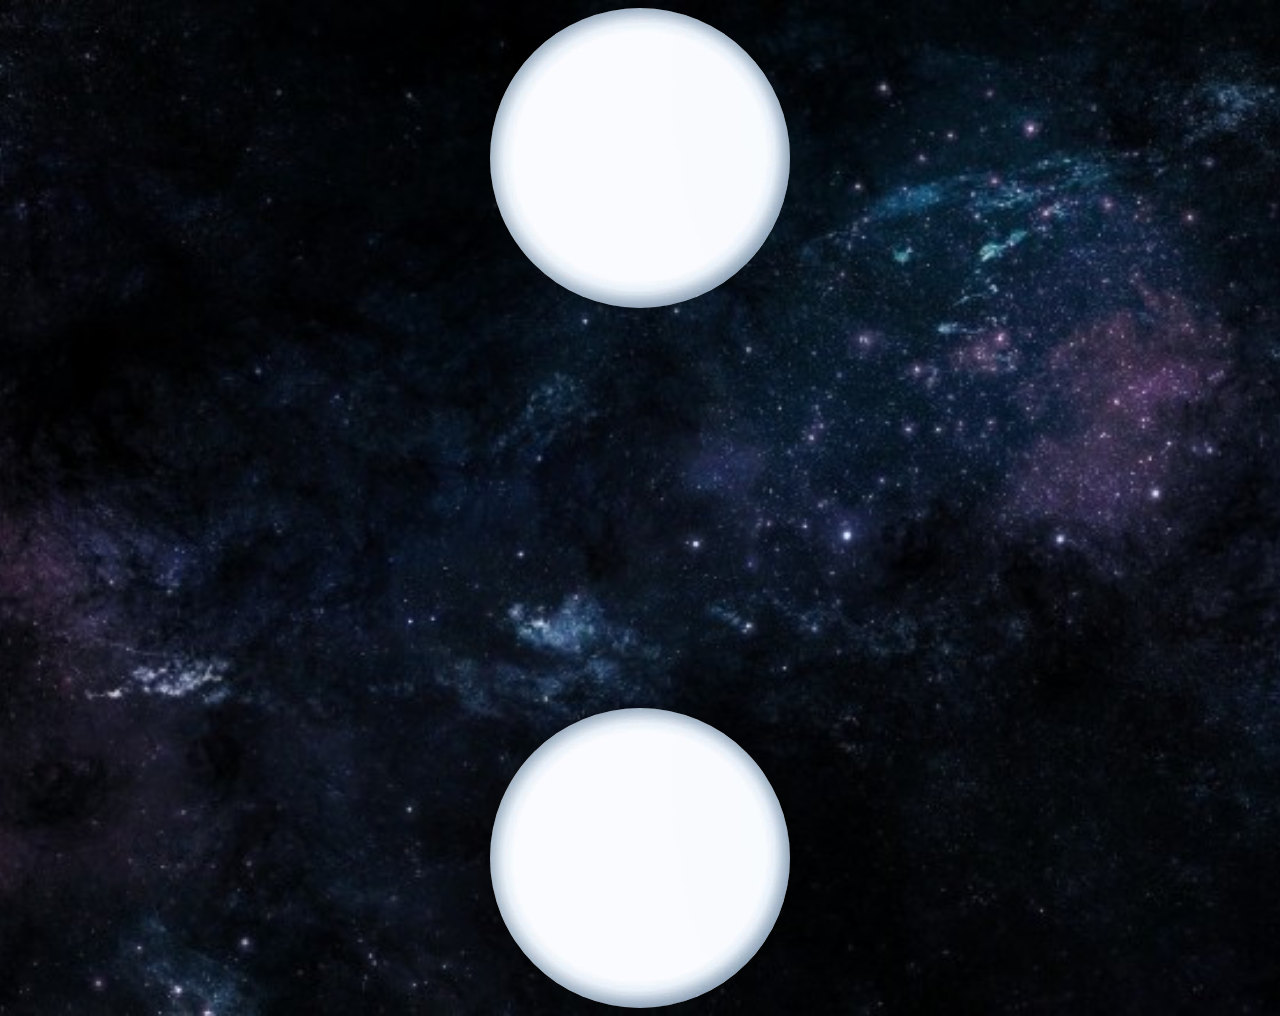
<file: blackhole/index2.html>
<!DOCTYPE html>
<html lang="ko">
<head>
    <meta charset="UTF-8">
    <title>black hole</title>
    <style>
        body{
            background: url(img/zzz.jpg) no-repeat center;
            background-size: cover;
            animation: bang 10s ease-in-out infinite;
        }
        .space{
            width: 300px;
            height: 1000px;
            margin: 0 auto;
            position: relative;
            animation: space 10s ease-in-out infinite;
        }
        .hole{
            width: 300px;
            height: 300px;
            background: url(img/star2.png) no-repeat center;
            background-size: cover;
            border-radius: 50%;
            position: absolute;
            top: 0;
            left: 0;
            animation: hole 10s ease-in-out infinite;
        }
    
        .hole2{
            width: 300px;
            height: 300px;
            border-radius: 50%;
            position: absolute;
            background: url(img/star2.png) no-repeat center;
            background-size: cover;
            bottom: 0;
            left: 0;
            animation: hole2 10s ease-in-out infinite;
        }
        .hole3{
            width: 0px;
            height: 0px;
            background: #fafafa;
            border-radius: 50%;
            animation: hole3 10s ease-in-out infinite; 
        }
        @keyframes bang{
            0%{}
            69%{
                background: url(img/zzz.jpg) no-repeat center;
                background-size: cover;
            }
            70%{
                background: url(img/z.jpg) no-repeat center;
                background-size: cover; opacity: 0.8;
            }
            100%{}
        }
        @keyframes space{
            0%{
                transform: rotate(0deg);
            }
            15%{
                transform: rotate(10deg);
            }
            25%{
                transform: rotate(30deg);
            }
            40%{
                transform: rotate(60deg);
            }
            50%{
                transform: rotate(100deg);
            }
            55%{
                transform: rotate(180deg);
            }
            65%{
                transform: rotate(360deg);
            }
            75%{
                transform: rotate(480deg);
            }
            90%{
                transform: rotate(560deg);
            }
            100%{
                transform: rotate(630deg);
            }
        }
        @keyframes hole{
            0%{transform: translate(0,5%);}
            10%{transform: translate(0,10%);}
            25%{transform: translate(0,20%);}
            50%{transform: translate(0,50%);}
            65%{transform: translate(0,60%);}
            75%{transform: translate(0,90%);}
            80%{transform: translate(0,100%);}
            100%{transform: translate(0,100%);}
            
        }
        @keyframes hole2{
            0%{transform: translate(0,-5%);}
            10%{transform: translate(0,-10%);}
            25%{transform: translate(0,-20%);}
            50%{transform: translate(0,-50%);}
            60%{transform: translate(0,-55%);}
            75%{transform: translate(0,-90%);}
            80%{transform: translate(0,-100%);}
            100%{transform: translate(0,-100%);}
        }
         @keyframes hole3{
            0%{}
            25%{}
            50%{}
            74%{width: 0px; height: 0px;}
            75%{width: 300px; height: 300px;background: url(img/blackhole.png) no-repeat center ;background-size: cover; position:absolute; z-index: 10; top:50%; left: 50%; transform: translate(-50%,-50%);}
            80%{width: 500px; height: 500px; background: url(img/blackhole.png) no-repeat center ;background-size: cover; position:absolute; z-index: 10; top:50%; left: 50%; transform: translate(-50%,-50%);}
            100%{width: 700px; height: 700px; background: url(img/blackhole.png) no-repeat center; background-size: cover; position: absolute; z-index: 10; top:50%; left: 50%; transform: translate(-50%,-50%);}
        }
    </style>
    
    
</head>
<body>
    <div class="space">
        <div class=hole></div>
        <div class=hole2></div>
        <div class="hole3"></div>
    </div>
</body>
</html>
</file>
<file: css/style.css>
@charset "uft-8";
/*스킵네비*/
#skip{
    position: relative;
}
#skip a{
    position: absolute;
    top: -100px;
    left: 0;
    display: block;
    padding: 10px 30px;
    background: #fafafa;
    color: #171717;
}
#skip a:focus,
#skip a:active{
    top: 0;
}


/*전체 레이아웃*/

#wrap{}
#header{
    height: 100px;
    background: #171717;
}
#banner{
    width: 100%;
    height: 700px;
    overflow: hidden;
    background: #171717;
    /*background: url(../img/moon-slide-cr.jpg);*/
}
#contents{}
#footer{
    height: 150px;
    background: #171717;
}
#video{
    padding-bottom: 56.25%;
    overflow: hidden;
    position: relative;
}
#video p{
    position: absolute;
    left: 50%;
    top: 50%;
    font-size: 36px;
    color: #171717;
    transform: translate(-50%,-50%);
    z-index: -10;
}
video{
    min-width: 100%;
    min-height: 100%;
    position: absolute;
    left: 50%;
    top: 350px;
    transform: translate(-50%,-50%);
}
/*GhostBox*/
#Ghostbox{
    width: 100%;
    height: 100px;
    background: #fff;
}
/*container*/
.container{
    width: 1224px;
    height: inherit;
    margin: 0 auto;
    background: rgba(0,0,0,0);
    overflow: hidden;
}
.first_container{
    overflow: inherit;
}
/*header*/

.header{
}
.header .logo{
    float: left;
    width: 288px;
    height: 100px;
    display: flex;
    align-items: center;
    justify-content: flex-end;
}
.header .nav{
    margin-top: 30px;
    float: right;
}
.header .nav ul{
}
.header .nav ul li{
    float:left;
    width: 150px;
    position: relative;
}
.header .nav ul li a{
    display: block;
    text-align: center;
    font-size: 14px;
    font-weight: bold;
    color: #fafafa;
    padding: 10px 0px;
   
}
.header .nav ul li a:hover{
    color: #006eb7;
}

.header .nav ul li .sub_menu{
    position: absolute;
    top: 70px;
    z-index: 10;
    display: none;
}
.header .nav ul li .sub_menu li{
}
.header .nav ul li .sub_menu li a{
    display: block;
    font-size: 12px;
    background: rgba(23,23,23,0.7);
    padding: 25px 10px;
}



/*banner*/
.slider{
    width:100%;
    height: 700px;
    
}
.slider>li{}
.slider li a{}
.banner_img1{
    position: relative;
    display: block;
    width: 100%;
    height: 700px;
    background: url(../img/earthbanner.jpg) center no-repeat;
    background-size: cover;
}
.banner_img1 .ban_text{
    color: #fafafa;
    font-weight: bold;
    line-height: 150px;
    font-size: 34px;
    text-align: center;
    position: absolute;
    top: 200px;
    left: 200px;
    width: 400px;
    height: 300px;
    background: rgba(204,204,204,0.3);
    animation: img1text 5s ease-in-out infinite;
}
@keyframes img1text{
    0%{}
    100%{
        transform: translate(110px,0);
    }
}
.banner_img2{
    position: relative;
    display: block;
    width: 100%;
    height: 700px;
    background: url(../img/banner2.jpg) center no-repeat;
    background-size: cover; 
}
.banner_img2 .ban_text:hover{}
.banner_img2 .ban_text{
    color: #fafafa;
    font-weight: bold;
    line-height: 100px;
    font-size: 34px;
    text-align: center;
    position: absolute;
    top: 400px;
    left: 100px;
    width: 400px;
    height: 200px;
    background: rgba(204,204,204,0.3);
    animation: img2text 5s ease-in-out infinite;
}
@keyframes img2text{
    0%{}
    100%{
        transform: translate(-70px,70px);
    }
    
}
.banner_img3{
    position: relative;
    display: block;
    width: 100%;
    height: 700px;
    background: url(../img/banner3.jpg) center no-repeat;
    background-size: cover;
}
.banner_img3 .ban_text{
    color: #fafafa;
    font-weight: bold;
    line-height: 300px;
    font-size: 34px;
    text-align: center;
    position: absolute;
    bottom: 200px;
    right: 100px;
    width: 500px;
    height: 300px;
    background: rgba(204,204,204,0.3);
    animation: img3text 5s ease-in-out infinite;
}
.banner_img3 .ban_text:hover{}
@keyframes img3text{
    0%{}
    100%{
        transform: translate(-70px,0);
    }
}
/*contents*/


/*cont1*/
.cont_intro{
    height: 300px;
}
.cont_intro .intro{
    padding: 35px 30px;
    text-align: center;
    height: 200px;
}
.cont_intro .intro p{
    text-indent: 20px;
    text-align: justify;
    font-size: 24px;
    font-weight: 500;
    display: inline-block;
    color: #171717;
}
.cont_intro .int_more{
    display: flex;
    align-items: center;
    justify-content: center;
}

.cont_intro .int_more a{
    display: block;
    font-size: 18px;
    text-align: center;
    line-height: 50px;
    color: #fafafa;
    width: 700px;
    height: 50px;
    background: #006eb7;
    border-radius: 60px;
}
.cont_intro .int_more a:hover{
    background: #171717;
}
/*cont2*/
#section1_photo{
    float: left;
    width: 50%;
    height: 700px;
    background: url(../img/sec1.jpg) center;
    background-size: cover;
    overflow: hidden;
}
#section1_photo .container{
    width: 612px;
    float: right;
}
#section1_info{
    float: right;
    width: 50%;
    height: 700px;
    overflow: hidden;
}
#section1_info .container{
    width: 612px;
    float:left;
}
.section1_info{
    position: relative;
}
.section1_info>div{
    transform: translateX(100%); 
    transition: all 2s ease-in-out;
}
.section1_info>div.active{
    transform: translateX(0%);
}
.info{
   display: flex;
   align-items: flex-end;
   padding: 0px 150px 20px 150px;
   height: 300px;
  
}

.info h2{
    margin-bottom: 20px;
    font-size: 28px;
    font-weight: 500;
}
.info p{
    text-align: justify;
    font-size: 18px;
}

.borderbox{
    left: 150px;
    position: absolute;
    width: 30px;
    border-top: 1px solid #171717;
}

.info_link{
    padding: 20px 150px 20px 150px;
    height: 400px;
 
}
.info_link a{
    display: block;
    font-size: 24px;
    font-weight: bold;
    padding-bottom: 15px;
    
}

.info_link a:hover{
    color: #006eb7;
}

/*cont3*/

#section2_info{
    width: 50%;
    height: 700px;
    float: left;
    overflow: hidden;
}
#section2_info .container{
    width: 612px;
    float: right;
}
#section2_photo{
    width: 50%;
    height: 700px;
    float: right;
    background: url(../img/sec2.jpg) center;
    background-size: cover;
    overflow: hidden;
}
#section2_photo .container{
    float: left;
    width: 612px;
}
.section2_info{
    position: relative;
}
.section2_info>div{
    transform: translateX(-100%);
    transition: all 2s ease-in-out;
}
.section2_info>div.active{
    transform: translateX(0%);
}
.info2{
   display: flex;
   align-items: flex-end;
   padding: 0px 150px 20px 150px;
   height: 300px;
}


.info2 h2{
    margin-bottom: 20px;
    font-size: 28px;
    font-weight: 500;
}
.info2 p{
    text-align: justify;
    font-size: 18px;
}

.borderbox2{
    left: 150px;
    position: absolute;
    width: 30px;
    border-top: 1px solid #171717;
}

.info2_link{
    padding: 20px 150px 20px 150px;
    height: 400px;
}
.info2_link a{
    display: block;
    font-size: 24px;
    font-weight: bold;
    padding-bottom: 15px;
}
.info2_link a:hover{
    color: #006eb7;
}

/*cont4*/
#section3_photo{
    width: 50%;
    height: 700px;
    float: left;
    overflow: hidden;
    background: url(../img/sec3.jpg) center;
    background-size: cover;
}
#section3_photo .container{
    float: right;
    width: 612px;
}
#section3_info{
    width: 50%;
    height: 700px;
    float: right;
    overflow: hidden;
}
#section3_info .container{
    float: left;
    width: 612px;

}
.section3_info{
    position: relative;
}
.section3_info>div{
    transform: translateX(100%);
    transition: all 2s ease-in-out;
}
.section3_info>div.active{
    transform: translateX(0%);
}
.info3{
   display: flex;
   align-items: flex-end;
   padding: 0px 150px 20px 150px;
   height: 300px;
}
.info3 h2{
   margin-bottom: 20px;
   font-size: 28px;
   font-weight: 500;
}
.info3 p{
   text-align: justify;
   font-size: 18px;
}
.borderbox3{
    left: 150px;
    position: absolute;
    width: 30px;
    border-top: 1px solid #171717;
}
.info3_link{
    padding: 20px 150px 20px 150px;
    height: 400px;
}
.info3_link a{
    display: block;
    font-size: 24px;
    font-weight: bold;
    padding-bottom: 15px;
}
.info3_link a:hover{
    color: #006eb7;
}


/*cont5*/

#cont5{}

.cont5{height: 700px;}


.cont5 .news{
    width: 50%;
    float: left;
    padding-right: 40px;
    border-right: 1px solid #ccc; 
}
.cont5 .news div{
    transform: translateX(-100%);
    transition: all 2s ease-in-out;
}
.cont5 .news div.active{
    transform: translateX(0%);
}

.cont5 .press{
    width: 50%;
    float: left;
    padding-left: 41px;
}
.cont5 .press div{
    transform: translateX(100%);
    transition: all 2s ease-in-out;
}
.cont5 .press div.active{
    transform: translateX(0%);
}
.news h2{
    width: 100%;
    height: 100px;
    font-size: 36px;
    display: inline-block;
    font-weight: bold;
    padding: 0px 0px;
}
.news .article{
    height: 200px;
    overflow: hidden;
}
.news .atc{
    padding-top: 10px;
}
.news .article .news_logo{
    float: left;
    width: 200px;
    height: 150px;
    display: flex;
    align-items: center;
    justify-content: center;
}

.news .article .news_words{
    float: left;
    width: 300px;
    height: 150px;
    padding: 0 10px;
}

.news .article .news_words a{
    font-size: 18px;
    display: block;
    height: 100px;
    text-justify: auto;
    padding: 0 15px;
}
.news .article .news_words p{
    height: 100px;
    font-size: 24px;
    font-weight: bold;
    text-align: end;
}


.news .article2{
    height: 200px;
    overflow: hidden;
}

.news .article2 .news2_logo{
    float: left;
    width: 200px;
    height: 150px;
    display: flex;
    align-items: center;
    justify-content: center;
}

.news .article2 .news2_word{
    float: left;
    width: 300px;
    height: 150px;
    padding: 0 10px;
}

.news .article2 .news2_word a{
    font-size: 18px;
    display: block;
    height: 100px;
    text-justify: auto;
    padding: 0 15px;
}
.news .article2 .news2_word p{
    height: 100px;
    font-size: 24px;
    font-weight: bold;
    text-align: end;
}


.news .article3{
    height: 200px;
    overflow: hidden;
}

.news .article3 .news3_logo{
    float: left;
    width: 200px;
    height: 150px;
    display: flex;
    align-items: center;
    justify-content: center;
}

.news .article3 .news3_words{
    float: left;
    width: 300px;
    height: 150px;
    padding: 0 20px;
}
.news .article3 .news3_words a{
    font-size: 18px;
    display: block;
    height: 100px;
    text-justify: auto;
    padding: 0 15px;
}
.news .article3 .news3_words p{
    height: 100px;
    font-size: 24px;
    font-weight: bold;
    text-align: end;
}

/*press*/
.press h2{
    width: 100%;
    height: 100px;
    font-size: 36px;
    display: inline-block;
    font-weight: bold;
}
.press .atc{
    padding-top: 10px;
}
.press .article1{
    height: 200px;
}
.press .article1 .press1_words{
    width: 571px;
    height: 150px;
}
.press .article1 .press1_words a{
    font-size: 18px;
    display: block;
    height: 100px;
    text-justify: auto;
    padding: 0 15px;
}

.press .article1 .press1_words p{
    height: 100px;
    font-size: 24px;
    font-weight: bold;
    text-align: end;
}


.press .article2{
     height: 200px;
}
.press .article2 .press2_words{
     width: 571px;
     height: 150px;
}
.press .article2 .press2_words a{
     font-size: 18px;
     display: block;
     height: 100px;
     text-justify: auto;
     padding: 0 15px;
}
.press .article2 .press2_words p{
     height: 100px;
     font-size: 24px;
     font-weight: bold;
     text-align: end;
}


.press .article3{
    height: 200px;
}
.press .article3 .press3_words{
    width: 571px;
    height: 150px;
}
.press .article3 .press3_words a{
    font-size: 18px;
    display: block;
    height: 100px;
    text-justify: auto;
    padding: 0 15px;
}
.press .article3 .press3_words p{
    height: 100px;
    font-size: 24px;
    font-weight: bold;
    text-align: end;
}

/*cont6*/
#cont6{
    height: 700px;
    background: url(../img/spacebanner.jpg) no-repeat center;
    background-size: cover;
}

.youtube{
    width: 100%;
    height: 700px;
    padding: 20px 0;
}

.youtube h2{
    display: block;
    text-align: center;
    font-size: 36px;
    font-weight: bold;
    color: #fafafa;
    margin-bottom: 20px;
    padding-bottom: 12px;
    border-bottom: 1px solid #ccc;
}
/*footer*/
.footer{
    overflow: hidden;
    height: 150px;
}

.f_logo{
    float: left;
    width: 30%;
    height: 150px;
    display: flex;
    align-items: center;
    justify-content: center;
}
.f_copy{
    float: left;
    width: 40%;
    height: 150px;
    text-align: center;
    line-height: 150px;
    color: #fafafa;
}


.f_select{
    float: left;
    width: 30%;
    height: 150px;
    position: relative;
}

#select{
    position: absolute;
    top: 50%;
    right:0;
    transform: translate(0,-50%);
}
#select .selet_btn{
    background: #fafafa;
    font-weight: 600;
    border: 1px solid #ccc;
    color: #171717;
}

.f_select a{
    line-height: 150px;
    color: #fafafa;
}
</file>
<file: subpage/css/style.css>
@charset "utf-8";
/*스킵네비*/
#skip{
    position: relative;
}
#skip a{
    position: absolute;
    top: -100px;
    left: 0;
    display: block;
    padding: 10px 30px;
    background: #fafafa;
    color: #171717;
}
#skip a:focus,
#skip a:active{
    top: 0;
}


/*전체 레이아웃*/
body::after{
    content: "";
    position: fixed;
    width: 100%;
    height: 100vh;
    background: url(../img/iss2img.jpg) no-repeat center;
    background-size: cover;
    left: 50%;
    top: 0;
    transform: translateX(-50%);
    z-index: -10;
}
#wrap{}
#header{
    height: 100px;
    background: #171717;
}
#banner{
    background: #fff;
}
#contents{}
#footer{
    height: 150px;
    background: #171717;
}


}
/*GhostBox*/
#GhostBox{
    width: 100%;
    height: 100px;
    background: #fff;
}
/*container*/
.container{
    width: 1224px;
    height: inherit;
    margin: 0 auto;
    background: rgba(0,0,0,0);
}
/*header*/

.header{
}
.header .logo{
    float: left;
    width: 288px;
    height: 100px;
    display: flex;
    align-items: center;
    justify-content: flex-end;
}
.header .nav{
    margin-top: 30px;
    float: right;
}
.header .nav ul{
}
.header .nav ul li{
    float:left;
    width: 150px;
    position: relative;
}
.header .nav ul li a{
    display: block;
    text-align: center;
    font-size: 14px;
    font-weight: bold;
    color: #fafafa;
    padding: 10px 0px;
   
}
.header .nav ul li a:hover{
    color: #006eb7;
}

.header .nav ul li .sub_menu{
    position: absolute;
    top: 70px;
    z-index: 5;
    display: none;
}
.header>.nav>ul>li>.sub_menu>li{
    width: 150px;
}
.header .nav ul li .sub_menu li a{
    display: block;
    font-size: 12px;
    background: rgba(23,23,23,0.6);
    padding: 25px 10px;
}


/*banner*/
.banner_img{
    width: 100%;
    height: 700px;
    background: url(../img/subbanner.jpg) no-repeat center;
    background-size: cover;
}
.banner_img p{
    font-size: 48px;
    font-weight: bold;
    color: #fafafa;
    text-align: center;
    line-height: 700px;
    background: rgba(0,0,0,0.4);
}


/*contents*/

/*borderbox*/
.borderbox{
    width: 100%;
    height: 1px;
    background: #ccc;
    margin: 5px 0;
    position: relative;
}
.borderbox::after{
    content: "";
    width: 30px;
    height: 1px;
    position: absolute;
    top:0;
    left:0;
    transform: translateX(1156px);
    background: #171717;
    transition: all 1.2s ease-in-out;
}
/*cont1*/
#cont1{background: #fff;}
#cont1 .borderbox.active::after{
    transform: translateX(0); 
}
.cont1{
    padding: 20px 20px;
    width: 100%;
    height: 500px;
}
.cont1 h2{
    margin-top: 50px;
    font-size: 24px;
}



.cont1 .cont1_text{
}
.cont1 .cont1_text p{
    font-size: 16px;
    margin-top: 30px;
}

.ceotext{
    font-size: 24px;
    display: block;
    font-weight: 500;
    margin-top: 30px;
}

/*cont2*/
#cont2{
    width: 100%;
    height: 600px;
    position: relative;
    overflow: hidden;
}
#cont2:hover .lookbox{
    transform: translateY(0);
    opacity: 1;   
}
.lookbox{
    display: flex;
    align-items: center;
    justify-content: flex-end;
    width: 800px;
    height: 30px;
    position: absolute;
    background: rgba(0,0,0,0.5);
    bottom: 0;
    right: 0;
    transform: translateY(30px);
    opacity: 0;
    transition: all 0.7s;
}
.lookbox p{
    color: #fafafa;
    margin-right: 25px;
}
/*cont3*/
#cont3{background: #fff;}
#cont3 .borderbox.active::after{
    transform: translateX(0); 
}
.cont3{
    padding: 20px 20px;
    width: 100%;
    height: 400px;
}
.cont3 h2{
    margin-top: 50px;
    font-size: 24px;
}
.cont3 .cont3_text{}
.cont3 .cont3_text p{
    font-size: 16px;
    margin-top: 30px;
}
.cont3 .cont3_text p em{
    font-style: normal;
    font-weight: 700;
    text-transform: uppercase;
}
/*cont4*/
#cont4{background: #fff; overflow: hidden;}
#cont4:hover .cont4_caption{
    transform: translateY(0);
    opacity: 1;   
}
.cont4{
    width: 100%;
    height: 500px;
    position: relative;
}
.cont4 .img{
    width: 100%;
    height: 500px;
    display: block;
    background: url(../img/cont4_img.jpg) no-repeat center center;
    background-size: cover;
}
.cont4 .cont4_caption{
    position: absolute;
    bottom: 0;
    right: 0;
    width: 800px;
    height: 30px;
    background: rgba(0,0,0,0.5);
    display: flex;
    align-items: center;
    justify-content: flex-end;
    transform: translateY(30px);
    opacity: 0;
    transition: all 0.7s;
}
.cont4 .cont4_caption p{
    color: #fafafa;
    margin-right: 25px;
}
/*cont5*/
#cont5 .borderbox.active::after{
    transform: translateX(0); 
}
#cont5{background: #fff;}
.cont5{
    padding: 20px 20px;
    width: 100%;
    height: 600px;
}
.cont5 h2{
    margin-top: 50px;
    font-size: 24px;
}
.cont5_text{
    
}
.cont5_text p{
    font-size: 16px;
    margin-top: 30px;
}
.cont5_text p em{
    font-style: normal;
    font-weight: 700;
    text-transform:capitalize;
}
.cont5_text p.last{
    line-height: 40px;
}

/*cont6*/
#cont6{background: #fff; overflow: hidden;}
#cont6:hover .cont6_caption{
    transform: translateY(0);
    opacity: 1;   
}
.cont6{
    width: 100%;
    height: 500px;
    position: relative;
}
.cont6 .img{
    width: 100%;
    height: 500px;
    display: block;
    background: url(../img/cont6_img.jpg) no-repeat center center;
    background-size: cover;
}
.cont6 .cont6_caption{
    position: absolute;
    bottom: 0;
    right: 0;
    width: 800px;
    height: 30px;
    background: rgba(0,0,0,0.5);
    display: flex;
    align-items: center;
    justify-content: flex-end;
    transform: translateY(30px);
    opacity: 0;
    transition: all 0.7s;
}
.cont6 .cont6_caption p{
    color: #fafafa;
    margin-right: 25px;
}

/*cont7*/
#cont7 .borderbox.active::after{
    transform: translateX(0); 
}
#cont7{background: #fff;}
.cont7{
    padding: 20px 20px;
    width: 100%;
    height: 600px;
}
.cont7 h2{
    margin-top: 150px;
    font-size: 24px;
}
.cont7_text{
    
}
.cont7_text p{
    font-size: 16px;
    margin-top: 30px;
}
.cont7_text p.last{
    font-weight: 700;
}

/*cont8*/
#cont8{background: #fff; overflow: hidden;}
#cont8:hover .cont8_caption{
    transform: translateY(0);
    opacity: 1;   
}
.cont8{
    width: 100%;
    height: 500px;
    position: relative;
}
.cont8 .img{
    width: 100%;
    height: 500px;
    display: block;
    background: url(../img/cont8_img.jpg) no-repeat center center;
    background-size: cover;
}
.cont8 .cont8_caption{
    position: absolute;
    bottom: 0;
    right: 0;
    width: 800px;
    height: 30px;
    background: rgba(0,0,0,0.5);
    display: flex;
    align-items: center;
    justify-content: flex-end;
    transform: translateY(30px);
    opacity: 0;
    transition: all 0.7s;
}
.cont8 .cont8_caption p{
    color: #fafafa;
    margin-right: 25px;
}
/*cont9*/
#cont9{background: #fff;}
#cont9 .borderbox.active::after{
    transform: translateX(0); 
}
.cont9{
    padding: 20px 20px;
    width: 100%;
    height: 300px;
}
.cont9 h2{
    margin-top: 50px;
    font-size: 24px;
}
.cont9 .cont9_text{}
.cont9 .cont9_text p{
    font-size: 16px;
    margin-top: 30px;
}
.cont9 .cont9_text p em{
    font-weight: 700;
    text-transform: uppercase;
}
/*cont10*/
#cont10{background: #fff; overflow: hidden;}
#cont10:hover .cont10_caption{
    transform: translateY(0);
    opacity: 1;   
}
.cont10{
    width: 100%;
    height: 800px;
    position: relative;
}
.cont10 .img{
    width: 100%;
    height: 800px;
    display: block;
    background: url(../img/cont10_img.jpg) no-repeat center center;
    background-size: cover;
}
.cont10 .cont10_caption{
    position: absolute;
    bottom: 0;
    right: 0;
    width: 800px;
    height: 30px;
    background: rgba(0,0,0,0.5);
    display: flex;
    align-items: center;
    justify-content: flex-end;
    transform: translateY(30px);
    opacity: 0;
    transition: all 0.7s;
}
.cont10 .cont10_caption p{
    color: #fafafa;
    margin-right: 25px;
}
/*cont11*/
#cont11{background: #fff;}
#cont11 .borderbox.active::after{
    transform: translateX(0); 
}
.cont11{
    padding: 20px 20px;
    width: 100%;
    height: 500px;
}
.cont11 h2{
    margin-top: 50px;
    font-size: 24px;
}
.cont11 .cont11_text{}
.cont11 .cont11_text p{
    font-size: 16px;
    margin-top: 30px;
}
.cont11 .cont11_text p.last{
    font-weight: 700;
}
/*cont12*/
#cont12{background: rgb(3,31,53); color: #fafafa;}
#cont12 .borderbox.active::after{
    transform: translateX(0); 
}
#cont12 .borderbox{
    background: rgba(255,255,255,0.2);
}
#cont12 .borderbox::after{
    background: #fafafa;
}
.cont12{
    padding: 20px 20px;
    width: 100%;
    height: 300px;
}
.cont12 h2{
    margin-top: 50px;
    font-size: 24px;
}
.cont12 .cont12_text{}
.cont12 .cont12_text p{
    font-size: 16px;
    margin-top: 30px;
}
/*cont13*/
#cont13{width: 100%; height: 500px;}
#cont13 .img{
    display: block;
    width: 100%;
    height: 500px;
    background: url(../img/spacebanner.jpg) no-repeat center;
    background-size: cover;
}
/*footer*/
.footer{
    overflow: hidden;
    height: 150px;
}

.f_logo{
    float: left;
    width: 30%;
    height: 150px;
    display: flex;
    align-items: center;
    justify-content: center;
}
.f_copy{
    float: left;
    width: 40%;
    height: 150px;
    text-align: center;
    line-height: 150px;
    color: #fafafa;
}


.f_select{
    float: left;
    width: 30%;
    height: 150px;
    position: relative;
}

.select{
    position: absolute;
    top: 50%;
    right:0;
    transform: translate(0,-50%);
}
#fam{
    font-weight: 600;
}

.select .selet_btn{
    background: #fafafa;
    font-weight: 600;
    border: 1px solid #ccc;
    color: #171717;
}

.f_select a{
    line-height: 150px;
    color: #fafafa;
}
</file>
